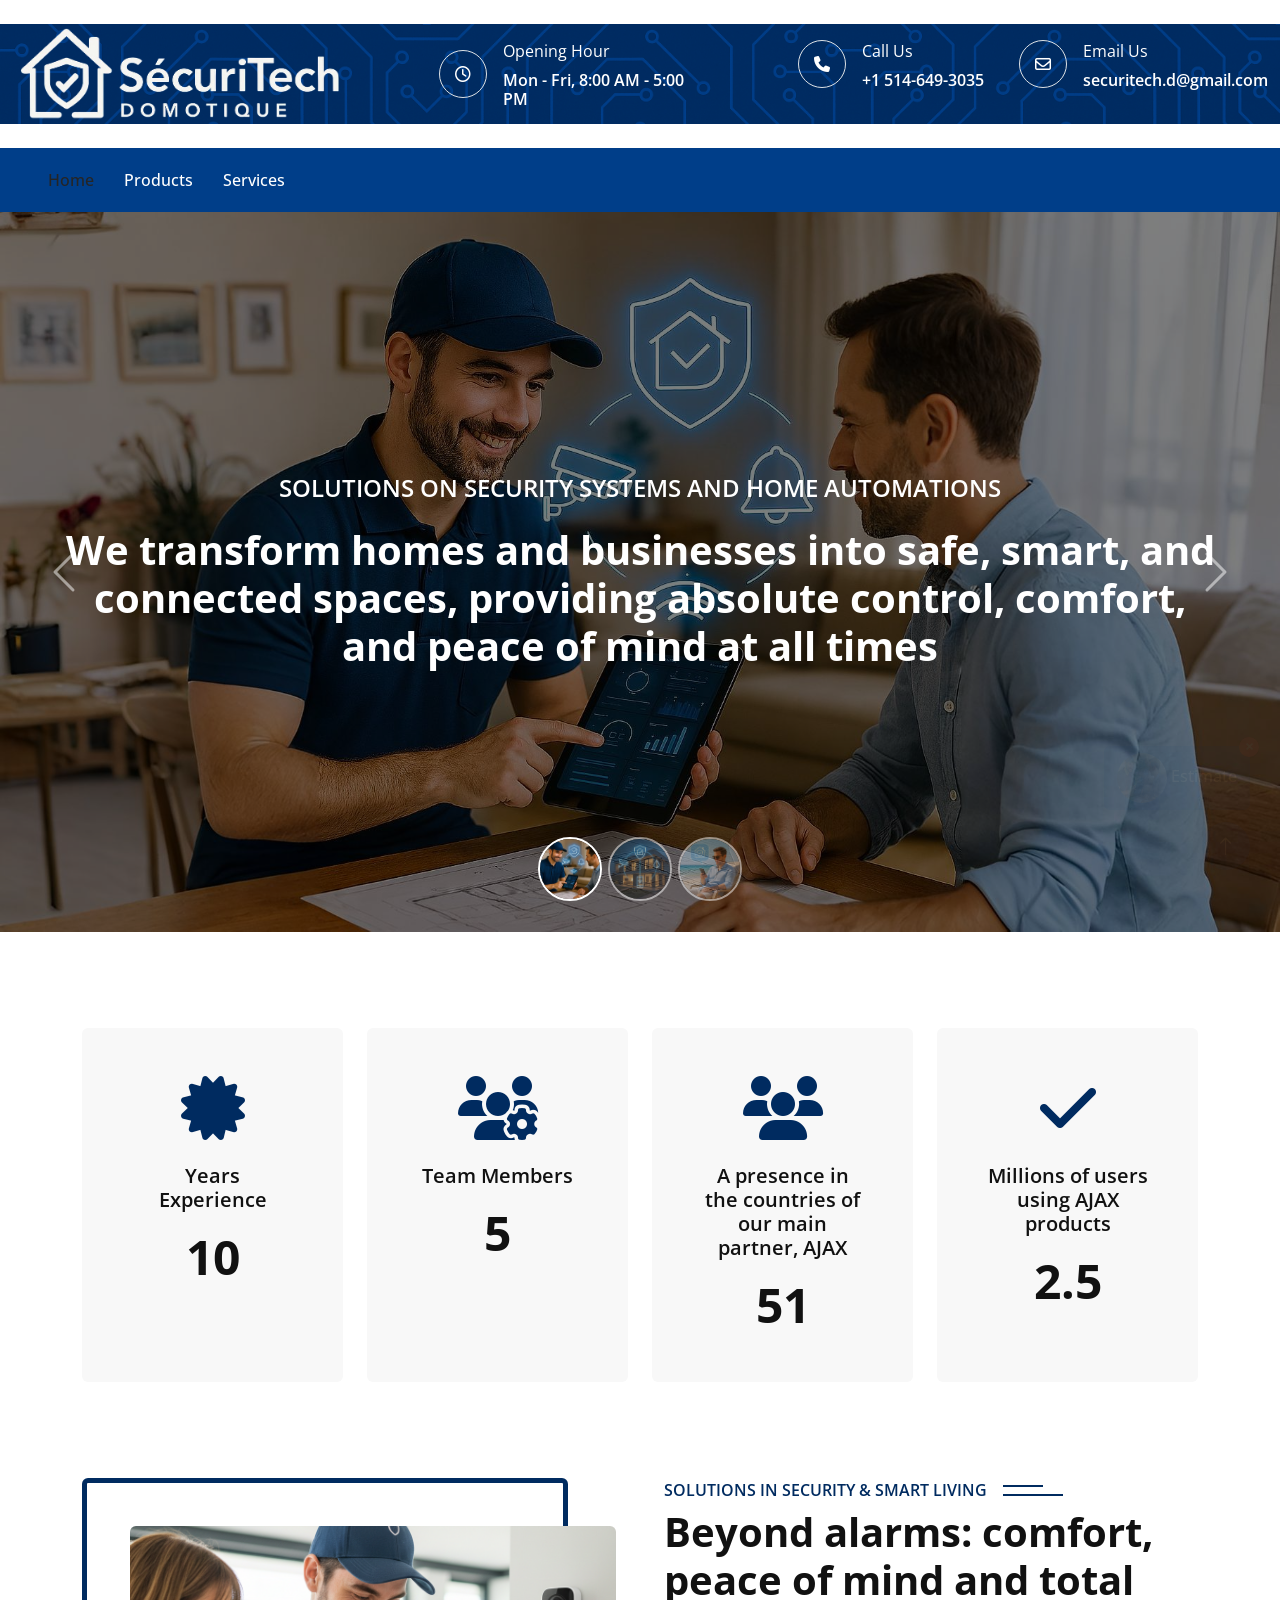
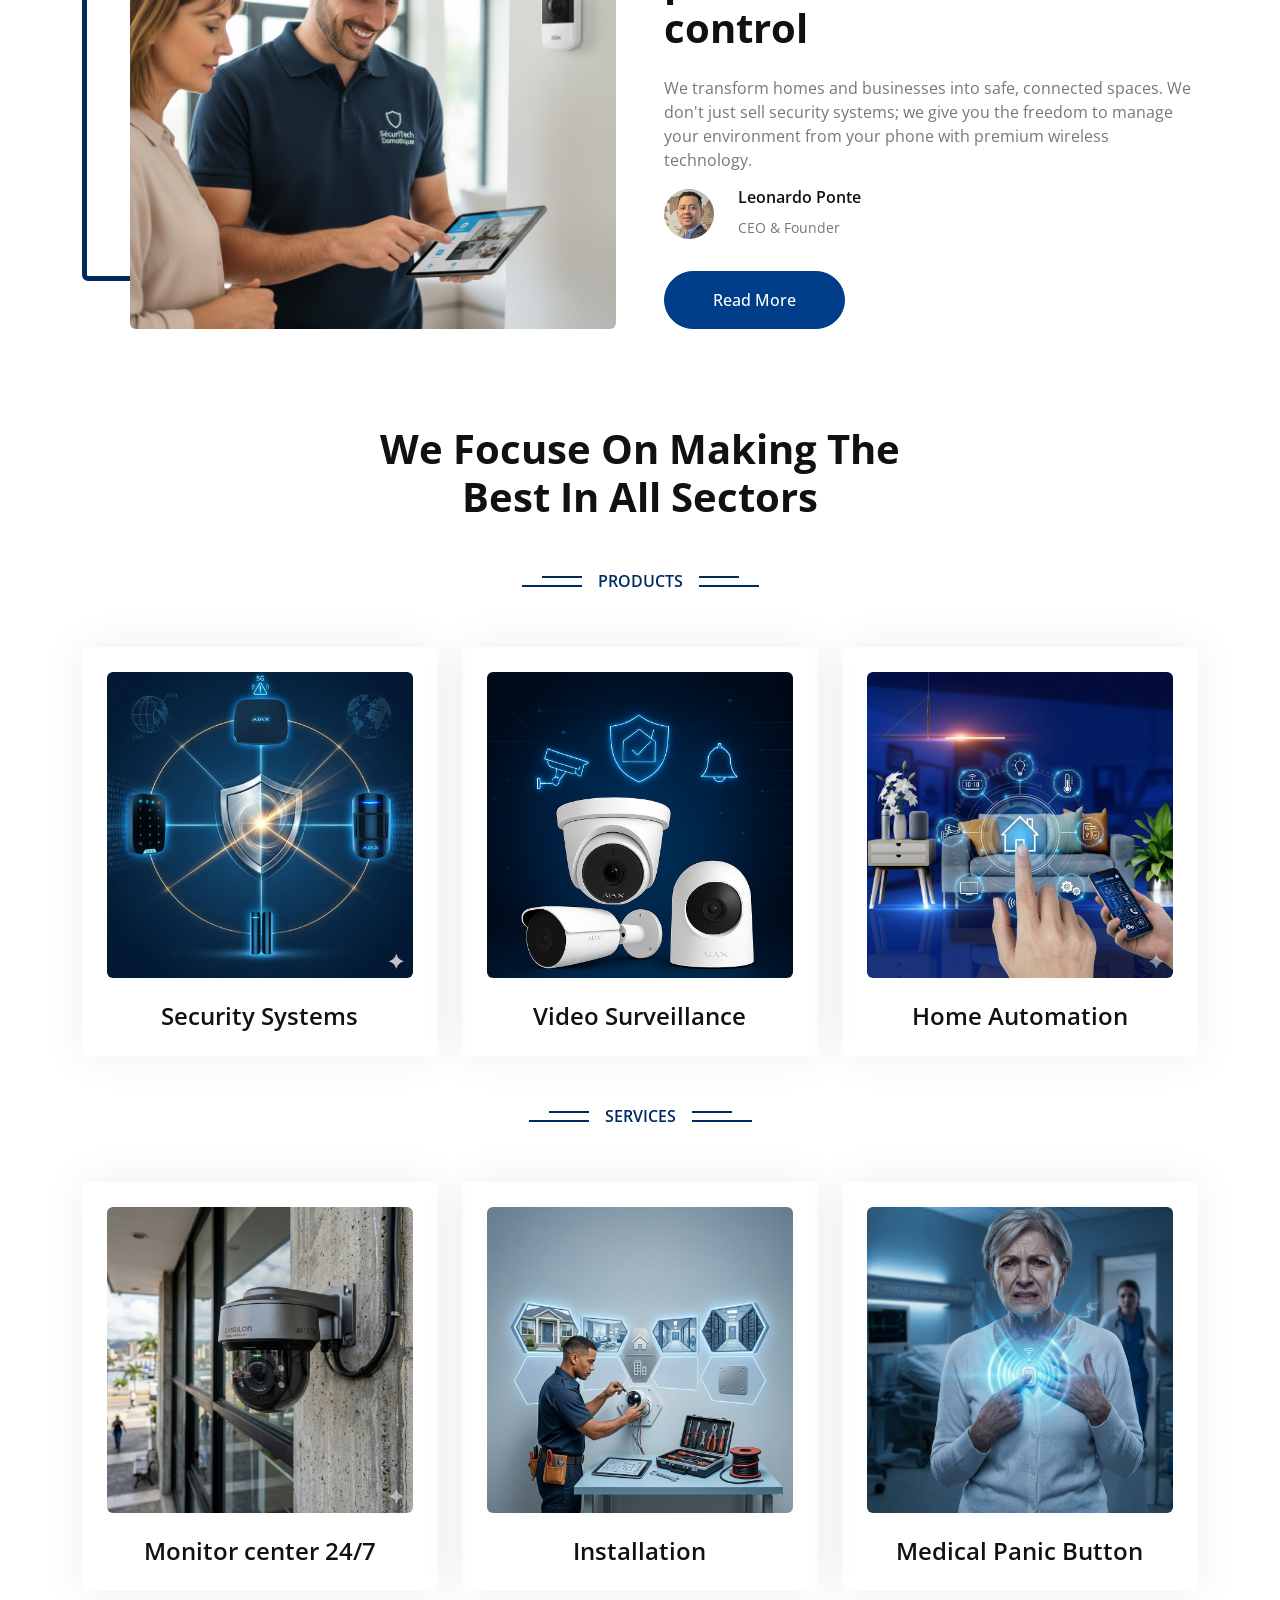
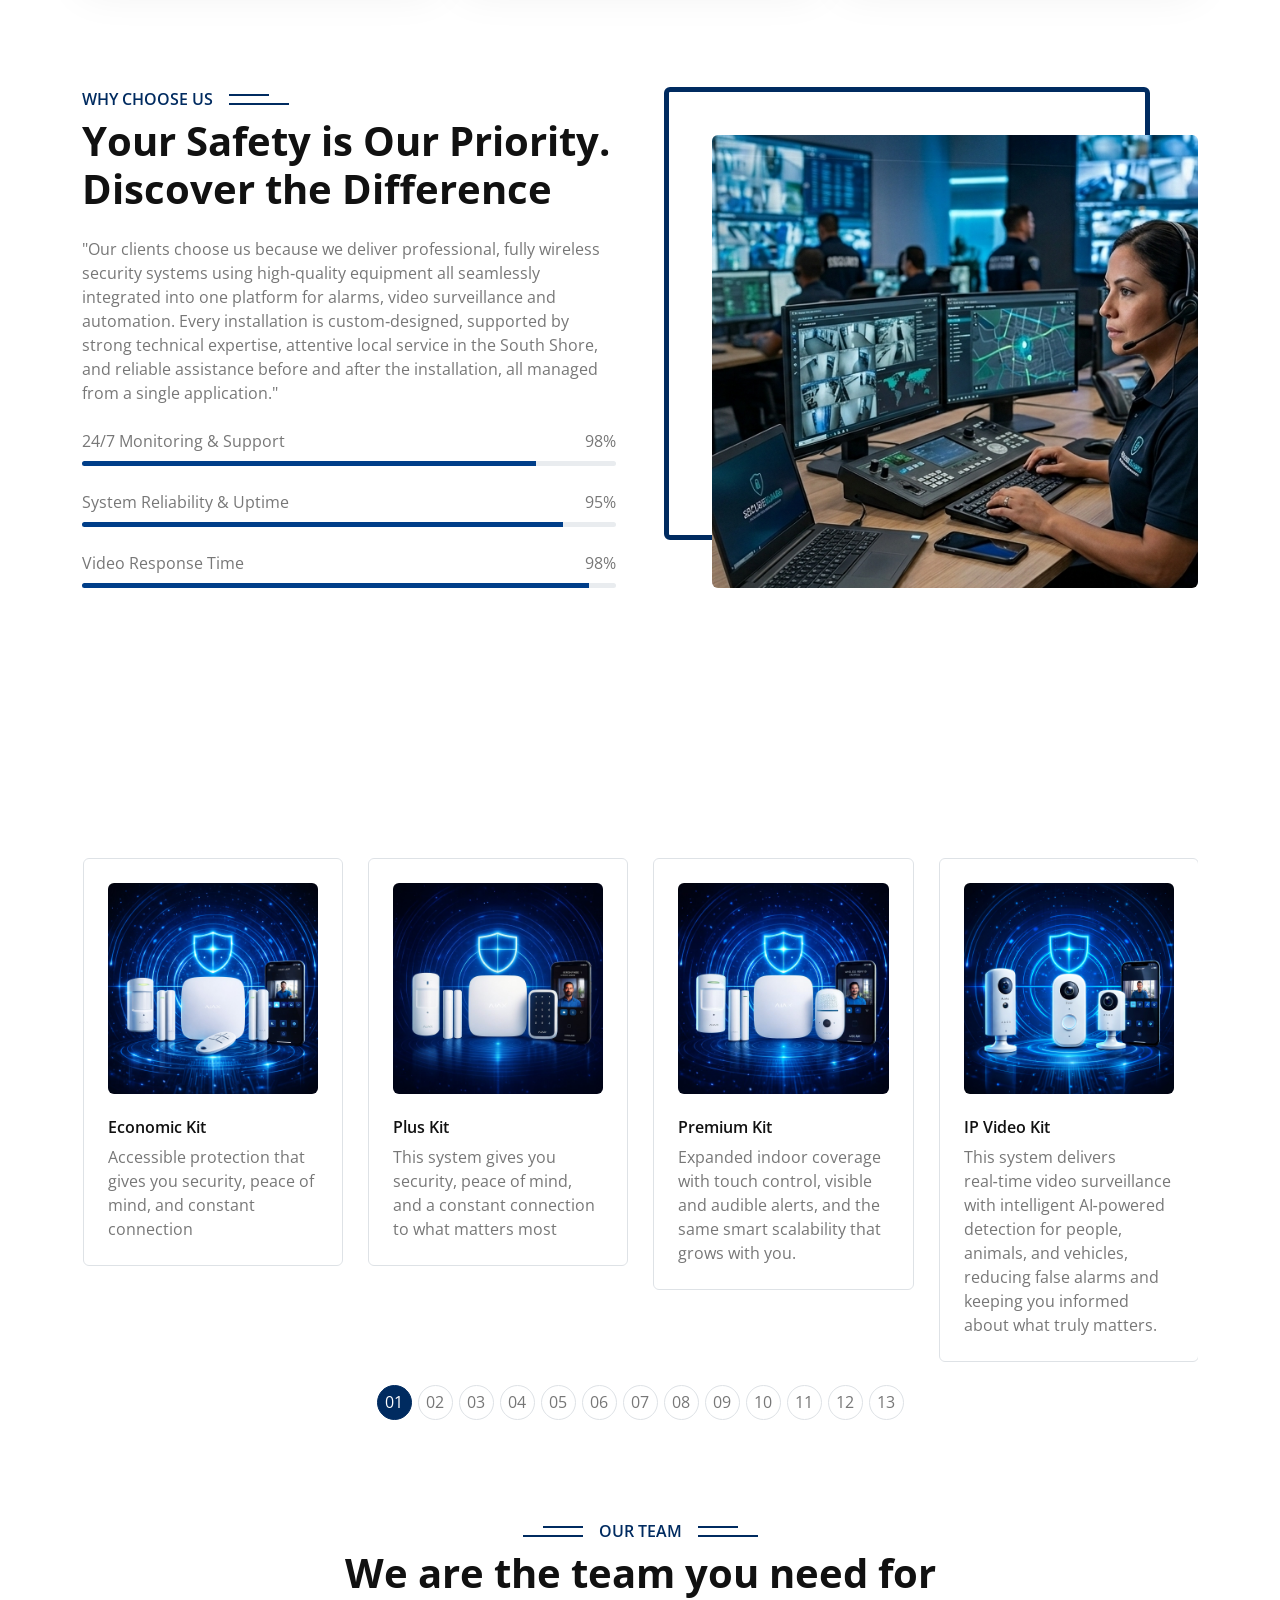
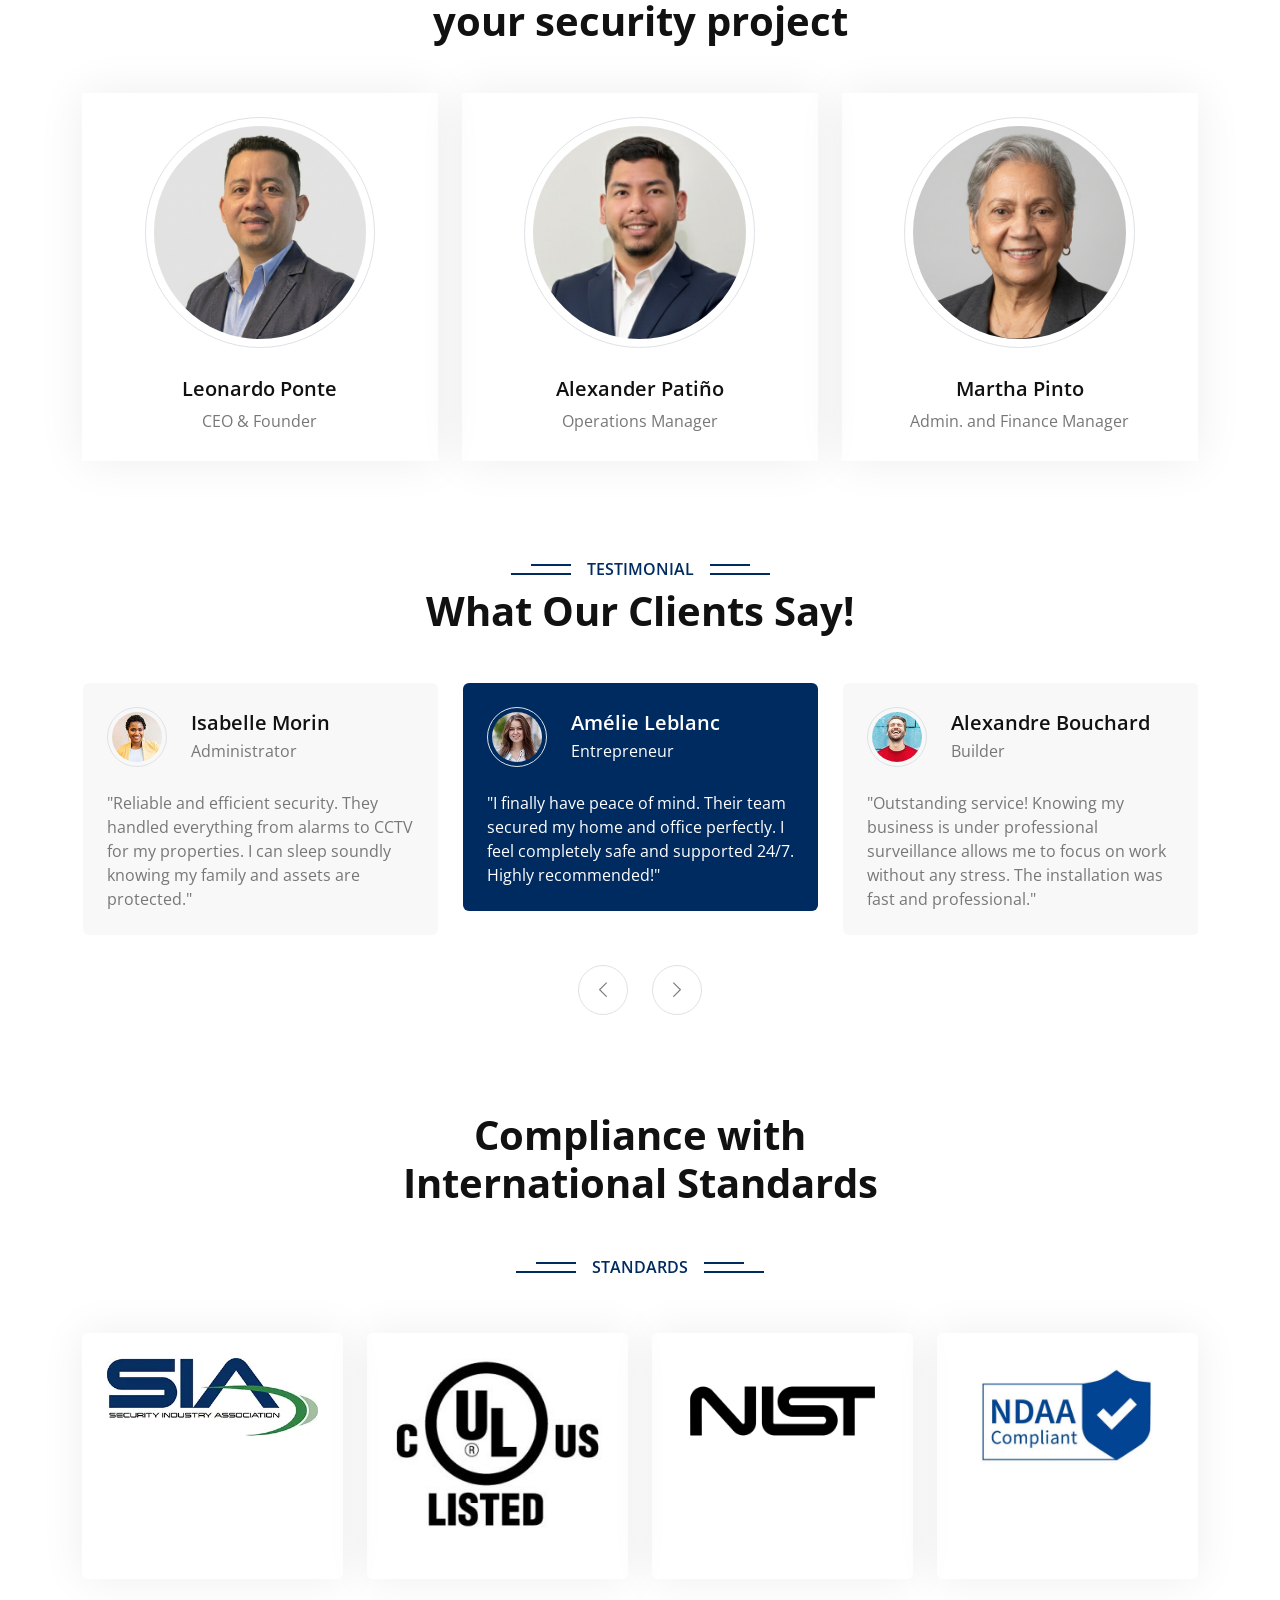
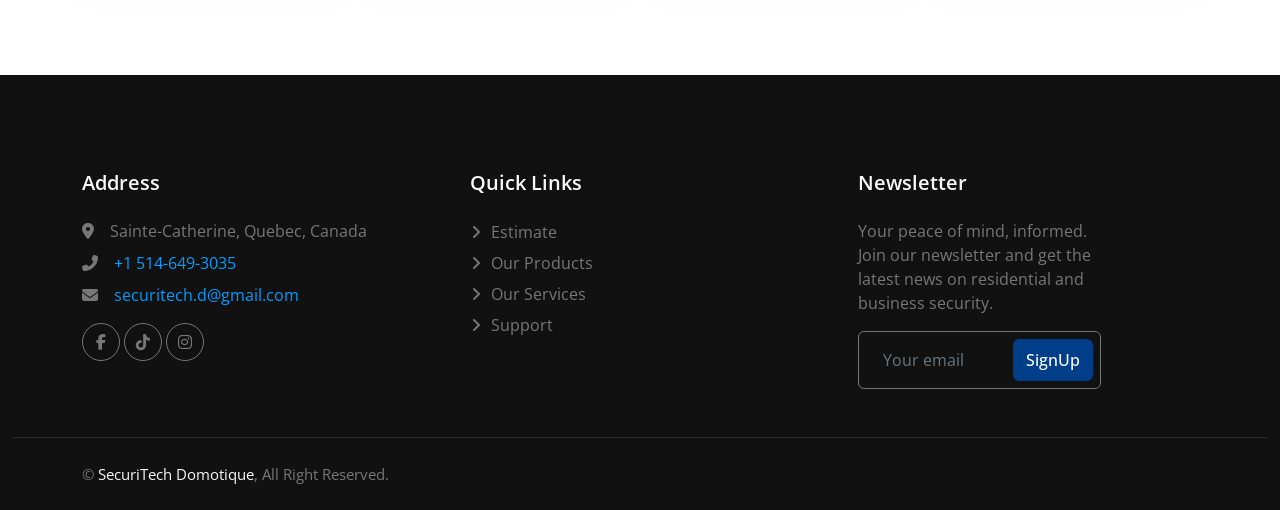
<file: index.html>
<!DOCTYPE html>
<html lang="en">

<head>
    <meta charset="utf-8">
    <title>Securi Tech</title>
    <meta content="width=device-width, initial-scale=1.0" name="viewport">
    <meta content="" name="keywords">
    <meta content="" name="description">

    <!-- Favicon -->
    <link href="img/favicon.ico" rel="icon">

    <!-- Google Web Fonts -->
    <link rel="preconnect" href="https://fonts.googleapis.com">
    <link rel="preconnect" href="https://fonts.gstatic.com" crossorigin>
    <link href="https://fonts.googleapis.com/css2?family=Open+Sans:wght@400;500;600;700&display=swap" rel="stylesheet">

    <!-- Icon Font Stylesheet -->
    <!-- <link href="https://cdnjs.cloudflare.com/ajax/libs/font-awesome/5.10.0/css/all.min.css" rel="stylesheet"> -->
    <link rel="stylesheet" href="https://cdnjs.cloudflare.com/ajax/libs/font-awesome/6.4.0/css/all.min.css">
    <link href="https://cdn.jsdelivr.net/npm/bootstrap-icons@1.4.1/font/bootstrap-icons.css" rel="stylesheet">

    <!-- Libraries Stylesheet -->
    <link href="lib/animate/animate.min.css" rel="stylesheet">
    <link href="lib/owlcarousel/assets/owl.carousel.min.css" rel="stylesheet">
    <link href="lib/lightbox/css/lightbox.min.css" rel="stylesheet">

    <!-- Customized Bootstrap Stylesheet -->
    <link href="css/bootstrap.min.css" rel="stylesheet">

    <!-- Template Stylesheet -->
    <link href="css/style.css" rel="stylesheet">
</head>

<body>
    <!-- Spinner Start -->
    <div id="spinner"
        class="show bg-white position-fixed translate-middle w-100 vh-100 top-50 start-50 d-flex align-items-center justify-content-center">
        <div class="spinner-border position-relative text-primary" style="width: 6rem; height: 6rem;" role="status">
        </div>
        <i class="fa fa-laptop-code fa-2x text-primary position-absolute top-50 start-50 translate-middle"></i>
    </div>
    <!-- Spinner End -->


    <!-- Topbar Start -->
    <!-- <div class="container-fluid bg-light px-0 wow fadeIn" data-wow-delay="0.1s">
        <div class="row gx-0 align-items-center d-none d-lg-flex">
            <div class="col-lg-6 px-5 text-start"> -->
    <!-- <ol class="breadcrumb mb-0">
                    <li class="breadcrumb-item"><a class="small text-secondary" href="#">Home</a></li>
                    <li class="breadcrumb-item"><a class="small text-secondary" href="#">Career</a></li>
                    <li class="breadcrumb-item"><a class="small text-secondary" href="#">Terms</a></li>
                    <li class="breadcrumb-item"><a class="small text-secondary" href="#">Privacy</a></li>
                </ol> -->
    <!-- </div>
            <div class="col-lg-6 px-5 text-end">
                <small>Follow us:</small>
                <div class="h-100 d-inline-flex align-items-center">
                    <a class="btn-square text-primary border-end rounded-0" href="https://www.facebook.com/people/SecuriTech-Domotique/61585365060989/"><i class="fab fa-facebook-f"></i></a>
                    <a class="btn-square text-primary border-end rounded-0" href="https://www.tiktok.com/@securitech.domoti"><i class="fab fa-tiktok"></i></a> -->
    <!-- <a class="btn-square text-primary border-end rounded-0" href=""><i class="fab fa-linkedin-in"></i></a> -->
    <!-- <a class="btn-square text-primary pe-0" href="https://www.instagram.com/securitech.domotique"><i class="fab fa-instagram"></i></a>
                </div>
            </div>
        </div>
    </div> -->
    <!-- Topbar End -->


    <!-- Brand & Contact Start -->
    <div class="container-fluid py-4 px-0 m-0 wow fadeIn" data-wow-delay="0.1s">
        <div class="row align-items-center top-bar fondobarra m-0">
            <div class="col-lg-4 col-md-12 text-center text-lg-start">
                <a href="" class="navbar-brand m-0 p-0">
                    <!-- <h1 class="fw-bold text-primary m-0"><i class="fa fa-laptop-code me-3"></i>DGcom</h1> -->
                    <img src="img/Logo Transparente.png" alt="Logo" height="100">
                </a>
            </div>
            <div class="col-lg-8 col-md-7 d-none d-lg-block">
                <div class="row">
                    <div class="col-4">
                        <div class="d-flex align-items-center justify-content-end">
                            <div class="flex-shrink-0 btn-lg-square border rounded-circle">
                                <i class="far fa-clock text-white"></i>
                            </div>
                            <div class="ps-3">
                                <p class="mb-2 text-white">Opening Hour</p>
                                <h6 class="mb-0 text-white">Mon - Fri, 8:00 AM - 5:00 PM</h6>
                            </div>
                        </div>
                    </div>
                    <div class="col-4">
                        <div class="d-flex align-items-center justify-content-end">
                            <div class="flex-shrink-0 btn-lg-square border rounded-circle">
                                <i class="fa fa-phone text-white"></i>
                            </div>
                            <div class="ps-3">
                                <p class="mb-2 text-white">Call Us</p>
                                <h6 class="mb-0 text-white"><a href="https://wa.me/15146493035" class="text-white">+1
                                        514-649-3035</a></h6>
                            </div>
                        </div>
                    </div>
                    <div class="col-4">
                        <div class="d-flex align-items-center justify-content-end">
                            <div class="flex-shrink-0 btn-lg-square border rounded-circle">
                                <i class="far fa-envelope text-white"></i>
                            </div>
                            <div class="ps-3">
                                <p class="mb-2 text-white">Email Us</p>
                                <h6 class="mb-0 text-white"><a href="mailto:securitech.d@gmail.com"
                                        class="text-white">securitech.d@gmail.com</a></h6>
                            </div>
                        </div>
                    </div>
                </div>
            </div>
        </div>
    </div>
    <!-- Brand & Contact End -->


    <!-- Navbar Start -->
    <nav class="navbar navbar-expand-lg bg-primary navbar-dark sticky-top py-lg-0 px-lg-5 wow fadeIn"
        data-wow-delay="0.1s">
        <a href="#" class="navbar-brand ms-3 d-lg-none">MENU</a>
        <button type="button" class="navbar-toggler me-3" data-bs-toggle="collapse" data-bs-target="#navbarCollapse">
            <span class="navbar-toggler-icon"></span>
        </button>
        <div class="collapse navbar-collapse" id="navbarCollapse">
            <div class="navbar-nav me-auto p-3 p-lg-0">
                <a href="index.html" class="nav-item nav-link active">Home</a>
                <a href="products.html" class="nav-item nav-link">Products</a>
                <a href="services.html" class="nav-item nav-link">Services</a>
                <!-- <a href="project.html" class="nav-item nav-link">Projects</a> -->
                <!-- <div class="nav-item dropdown">
                    <a href="#" class="nav-link dropdown-toggle" data-bs-toggle="dropdown">Pages</a>
                    <div class="dropdown-menu border-0 rounded-0 rounded-bottom m-0">
                        <a href="feature.html" class="dropdown-item">Features</a>
                        <a href="team.html" class="dropdown-item">Our Team</a>
                        <a href="testimonial.html" class="dropdown-item">Testimonial</a>
                        <a href="404.html" class="dropdown-item">404 Page</a>
                    </div>
                </div> -->
                <!-- <a href="contact.html" class="nav-item nav-link">Contact Us</a> -->
            </div>
        </div>
    </nav>
    <!-- Navbar End -->


    <!-- Carousel Start -->
    <div class="container-fluid p-0 mb-5 wow fadeIn" data-wow-delay="0.1s">
        <div id="header-carousel" class="carousel slide" data-bs-ride="carousel">
            <div class="carousel-indicators">
                <button type="button" data-bs-target="#header-carousel" data-bs-slide-to="0" class="active"
                    aria-current="true" aria-label="Slide 1">
                    <img class="img-fluid" src="img/Img01.jpg" alt="Image">
                </button>
                <button type="button" data-bs-target="#header-carousel" data-bs-slide-to="1" aria-label="Slide 2">
                    <img class="img-fluid" src="img/Img02.jpg" alt="Image">
                </button>
                <button type="button" data-bs-target="#header-carousel" data-bs-slide-to="2" aria-label="Slide 3">
                    <img class="img-fluid" src="img/Img03.jpg" alt="Image">
                </button>
            </div>
            <div class="carousel-inner">
                <div class="carousel-item active">
                    <img class="w-100" src="img/Img01.jpg" alt="Image">
                    <div class="carousel-caption">
                        <div class="p-3" style="max-width: 1200px;">
                            <h4 class="text-white text-uppercase mb-4 animated zoomIn">Solutions on Security Systems and
                                Home Automations</h4>
                            <h1 class="display-6 text-white mb-0 animated zoomIn text-center">We transform homes and
                                businesses into safe, smart, and connected spaces, providing absolute control, comfort,
                                and peace of mind at all times</h1>
                        </div>

                    </div>
                </div>
                <div class="carousel-item">
                    <img class="w-100" src="img/Img02.jpg" alt="Image">
                    <div class="carousel-caption">
                        <div class="p-3" style="max-width: 1200px;">
                            <h4 class="text-white text-uppercase mb-4 animated zoomIn">Smart Spaces: Total Control in
                                Home and Office</h4>
                            <h1 class="display-6 text-white mb-0 animated zoomIn">Smart and safe spaces designed for
                                your peace of mind</h1>
                        </div>
                    </div>
                </div>
                <div class="carousel-item">
                    <img class="w-100" src="img/Img03.jpg" alt="Image">
                    <div class="carousel-caption">
                        <div class="p-3" style="max-width: 1200px;">
                            <h4 class="text-white text-uppercase mb-4 animated zoomIn">Security is Freedom</h4>
                            <h1 class="display-6 text-white mb-0 animated zoomIn">The power to manage your environment
                                with a single touch, anywhere you are</h1>
                        </div>
                    </div>
                </div>
            </div>
            <button class="carousel-control-prev" type="button" data-bs-target="#header-carousel" data-bs-slide="prev">
                <span class="carousel-control-prev-icon" aria-hidden="true"></span>
                <span class="visually-hidden">Previous</span>
            </button>
            <button class="carousel-control-next" type="button" data-bs-target="#header-carousel" data-bs-slide="next">
                <span class="carousel-control-next-icon" aria-hidden="true"></span>
                <span class="visually-hidden">Next</span>
            </button>
        </div>
    </div>
    <!-- Carousel End -->


    <!-- Facts Start -->
    <div class="container-xxl py-5">
        <div class="container">
            <div class="row g-4">
                <div class="col-lg-3 col-md-6 wow fadeInUp" data-wow-delay="0.1s">
                    <div class="fact-item bg-light rounded text-center h-100 p-5">
                        <i class="fa fa-certificate fa-4x text-primary mb-4"></i>
                        <h5 class="mb-3">Years Experience</h5>
                        <h1 class="display-5 mb-0" data-toggle="counter-up">18</h1>
                    </div>
                </div>
                <div class="col-lg-3 col-md-6 wow fadeInUp" data-wow-delay="0.3s">
                    <div class="fact-item bg-light rounded text-center h-100 p-5">
                        <i class="fa fa-users-cog fa-4x text-primary mb-4"></i>
                        <h5 class="mb-3">Team Members</h5>
                        <h1 class="display-5 mb-0" data-toggle="counter-up">9</h1>
                    </div>
                </div>
                <div class="col-lg-3 col-md-6 wow fadeInUp" data-wow-delay="0.5s">
                    <div class="fact-item bg-light rounded text-center h-100 p-5">
                        <i class="fa fa-users fa-4x text-primary mb-4"></i>
                        <h5 class="mb-3">A presence in the countries of our main partner, AJAX</h5>
                        <h1 class="display-5 mb-0" data-toggle="counter-up">90</h1>
                    </div>
                </div>
                <div class="col-lg-3 col-md-6 wow fadeInUp" data-wow-delay="0.7s">
                    <div class="fact-item bg-light rounded text-center h-100 p-5">
                        <i class="fa fa-check fa-4x text-primary mb-4"></i>
                        <h5 class="mb-3">Millions of users using AJAX products</h5>
                        <h1 class="display-5 mb-0" data-toggle="counter-up">4.5</h1>
                    </div>
                </div>
            </div>
        </div>
    </div>
    <!-- Facts End -->


    <!-- About Start -->
    <div class="container-xxl py-5">
        <div class="container">
            <div class="row g-5">
                <div class="col-lg-6 wow fadeInUp" data-wow-delay="0.1s">
                    <div class="img-border">
                        <img class="img-fluid" src="img/About.png" alt="">
                    </div>
                </div>
                <div class="col-lg-6 wow fadeInUp" data-wow-delay="0.5s">
                    <div class="h-100">
                        <h6 class="section-title bg-white text-start text-primary pe-3">Solutions in security & smart
                            living</h6>
                        <h1 class="display-6 mb-4">Beyond alarms: comfort, peace of mind and total control</h1>
                        <p>We transform homes and businesses into safe, connected spaces. We don't just sell security
                            systems; we give you the freedom to manage your environment from your phone with premium
                            wireless technology.</p>
                        <div class="d-flex align-items-center mb-4 pb-2">
                            <img class="flex-shrink-0 rounded-circle" src="img/CEO.png" alt=""
                                style="width: 50px; height: 50px;">
                            <div class="ps-4">
                                <h6>Leonardo Ponte</h6>
                                <small>CEO & Founder</small>
                            </div>
                        </div>
                        <a class="btn btn-primary rounded-pill py-3 px-5" href="">Read More</a>
                    </div>
                </div>
            </div>
        </div>
    </div>
    <!-- About End -->


    <!-- Features Start -->
    <div class="container-xxl py-5">
        <div class="container">
            <div class="text-center mx-auto mb-5 wow fadeInUp" data-wow-delay="0.1s" style="max-width: 600px;">
                <h1 class="display-6 mb-4">We Focuse On Making The Best In All Sectors</h1>
            </div>
            <!-- Product Start -->
            <div class="text-center mx-auto mb-5 wow fadeInUp" data-wow-delay="0.1s" style="max-width: 600px;">
                <h6 class="section-title bg-white text-center text-primary px-3">Products</h6>
            </div>
            <div class="row g-4">
                <div class="col-lg-4 col-md-6 wow fadeInUp" data-wow-delay="0.1s">
                    <a class="service-item d-block rounded text-center h-100 p-4" href="">
                        <img class="img-fluid rounded mb-4" src="img/SecuritySystems.png" alt="">
                        <h4 class="mb-0">Security Systems</h4>
                    </a>
                </div>
                <div class="col-lg-4 col-md-6 wow fadeInUp" data-wow-delay="0.3s">
                    <a class="service-item d-block rounded text-center h-100 p-4" href="">
                        <img class="img-fluid rounded mb-4" src="img/VideoSurveillance.jpeg" alt="">
                        <h4 class="mb-0">Video Surveillance</h4>
                    </a>
                </div>
                <div class="col-lg-4 col-md-6 wow fadeInUp" data-wow-delay="0.5s">
                    <a class="service-item d-block rounded text-center h-100 p-4" href="">
                        <img class="img-fluid rounded mb-4" src="img/HomeAutomation.png" alt="">
                        <h4 class="mb-0">Home Automation</h4>
                    </a>
                </div>
            </div>
            <!-- Product End -->
            <!-- Services Start -->
            <div class="text-center mx-auto mb-5 wow fadeInUp mt-5" data-wow-delay="0.1s" style="max-width: 600px;">
                <h6 class="section-title bg-white text-center text-primary px-3">Services</h6>
            </div>
            <div class="row g-4">
                <div class="col-lg-4 col-md-6 wow fadeInUp" data-wow-delay="0.1s">
                    <a class="service-item d-block rounded text-center h-100 p-4" href="">
                        <img class="img-fluid rounded mb-4" src="img/VideoSurveillance.png" alt="">
                        <h4 class="mb-0">Monitor center 24/7</h4>
                    </a>
                </div>
                <div class="col-lg-4 col-md-6 wow fadeInUp" data-wow-delay="0.3s">
                    <a class="service-item d-block rounded text-center h-100 p-4" href="">
                        <img class="img-fluid rounded mb-4" src="img/Installation.png" alt="">
                        <h4 class="mb-0">Installation</h4>
                    </a>
                </div>
                <div class="col-lg-4 col-md-6 wow fadeInUp" data-wow-delay="0.5s">
                    <a class="service-item d-block rounded text-center h-100 p-4" href="">
                        <img class="img-fluid rounded mb-4" src="img/PanicButton.png" alt="">
                        <h4 class="mb-0">Medical Panic Button</h4>
                    </a>
                </div>
            </div>
            <!-- Services End -->
        </div>
    </div>
    <!-- Features End -->


    <!-- Feature Start -->
    <div class="container-xxl py-5">
        <div class="container">
            <div class="row g-5">
                <div class="col-lg-6 wow fadeInUp" data-wow-delay="0.1s">
                    <div class="h-100">
                        <h6 class="section-title bg-white text-start text-primary pe-3">Why Choose Us</h6>
                        <h1 class="display-6 mb-4">Your Safety is Our Priority. Discover the Difference</h1>
                        <p class="mb-4">"Our clients choose us because we deliver professional, fully wireless security
                            systems using high‑quality equipment all seamlessly integrated into one platform for alarms,
                            video surveillance and automation. Every installation is custom‑designed, supported by
                            strong technical expertise, attentive local service in the South Shore, and reliable
                            assistance before and after the installation, all managed from a single application."</p>
                        <div class="row g-4">
                            <div class="col-12">
                                <div class="skill">
                                    <div class="d-flex justify-content-between">
                                        <p class="mb-2">24/7 Monitoring & Support</p>
                                        <p class="mb-2">98%</p>
                                    </div>
                                    <div class="progress">
                                        <div class="progress-bar bg-primary" role="progressbar" aria-valuenow="85"
                                            aria-valuemin="0" aria-valuemax="100"></div>
                                    </div>
                                </div>
                            </div>
                            <div class="col-12">
                                <div class="skill">
                                    <div class="d-flex justify-content-between">
                                        <p class="mb-2">System Reliability & Uptime</p>
                                        <p class="mb-2">95%</p>
                                    </div>
                                    <div class="progress">
                                        <div class="progress-bar bg-primary" role="progressbar" aria-valuenow="90"
                                            aria-valuemin="0" aria-valuemax="100"></div>
                                    </div>
                                </div>
                            </div>
                            <div class="col-12">
                                <div class="skill">
                                    <div class="d-flex justify-content-between">
                                        <p class="mb-2">Video Response Time</p>
                                        <p class="mb-2">98%</p>
                                    </div>
                                    <div class="progress">
                                        <div class="progress-bar bg-primary" role="progressbar" aria-valuenow="95"
                                            aria-valuemin="0" aria-valuemax="100"></div>
                                    </div>
                                </div>
                            </div>
                        </div>
                    </div>
                </div>
                <div class="col-lg-6 wow fadeInUp" data-wow-delay="0.5s">
                    <div class="img-border">
                        <img class="img-fluid" src="img/Monitor.png" alt="">
                    </div>
                </div>
            </div>
        </div>
    </div>
    <!-- Feature End -->


    <!-- Products Start -->
    <div class="container-xxl py-5">
        <div class="container">
            <div class="text-center mx-auto mb-5 wow fadeInUp" data-wow-delay="0.1s" style="max-width: 600px;">
                <h6 class="section-title bg-white text-center text-primary px-3">Our Products</h6>
                <h1 class="display-6 mb-4">Learn More About Our Products</h1>
            </div>
            <div class="owl-carousel project-carousel wow fadeInUp" data-wow-delay="0.1s">

                <div class="project-item border rounded h-100 p-4" data-dot="01">
                    <div class="position-relative mb-4">
                        <img class="img-fluid rounded" src="img/equipos/EconomicKit.jpeg" alt="">
                        <a href="img/equipos/EconomicKit.jpeg" data-lightbox="equipment"><i
                                class="fa fa-eye fa-2x"></i></a>
                    </div>
                    <h6>Economic Kit</h6>
                    <span> Accessible protection that gives you security, peace of mind, and constant connection</span>
                </div>

                <div class="project-item border rounded h-100 p-4" data-dot="02">
                    <div class="position-relative mb-4">
                        <img class="img-fluid rounded" src="img/equipos/PlusKit.jpeg" alt="">
                        <a href="img/equipos/PlusKit.jpeg" data-lightbox="equipment"><i class="fa fa-eye fa-2x"></i></a>
                    </div>
                    <h6>Plus Kit</h6>
                    <span> This system gives you security, peace of mind, and a constant connection to what matters
                        most</span>
                </div>

                <div class="project-item border rounded h-100 p-4" data-dot="03">
                    <div class="position-relative mb-4">
                        <img class="img-fluid rounded" src="img/equipos/PremiumKit.jpeg" alt="">
                        <a href="img/equipos/PremiumKit.jpeg" data-lightbox="equipment"><i
                                class="fa fa-eye fa-2x"></i></a>
                    </div>
                    <h6>Premium Kit</h6>
                    <span>Expanded indoor coverage with touch control, visible and audible alerts, and the same smart
                        scalability that grows with you.</span>
                </div>

                <div class="project-item border rounded h-100 p-4" data-dot="04">
                    <div class="position-relative mb-4">
                        <img class="img-fluid rounded" src="img/equipos/IPVideoKit.jpeg" alt="">
                        <a href="img/equipos/IPVideoKit.jpeg" data-lightbox="equipment"><i
                                class="fa fa-eye fa-2x"></i></a>
                    </div>
                    <h6>IP Video Kit</h6>
                    <span>This system delivers real‑time video surveillance with intelligent AI‑powered detection for
                        people, animals, and vehicles, reducing false alarms and keeping you informed about what truly
                        matters.</span>
                </div>

                <div class="project-item border rounded h-100 p-4" data-dot="05">
                    <div class="position-relative mb-4">
                        <img class="img-fluid rounded" src="img/equipos/LeakDetectorKit.jpeg" alt="">
                        <a href="img/equipos/LeakDetectorKit.jpeg" data-lightbox="equipment"><i
                                class="fa fa-eye fa-2x"></i></a>
                    </div>
                    <h6>Water Leak Detector Kit</h6>
                    <span>Enjoy the peace of mind that a simple leak won’t drain your finances. The system detects water
                        instantly and automatically shuts the valve, preventing costly damage before it begins.</span>
                </div>

                <div class="project-item border rounded h-100 p-4" data-dot="06">
                    <div class="position-relative mb-4">
                        <img class="img-fluid rounded" src="img/equipos/AJAXHub2.png" alt="">
                        <a href="img/equipos/AJAXHub2.png" data-lightbox="equipment"><i class="fa fa-eye fa-2x"></i></a>
                    </div>
                    <h6>Ajax Hub 2 Plus (9NA/AFA) with SIM white</h6>
                    <span>advanced security control panel designed to effectively protect homes and business
                        premises</span>
                </div>

                <div class="project-item border rounded h-100 p-4" data-dot="07">
                    <div class="position-relative mb-4">
                        <img class="img-fluid rounded" src="img/equipos/WirelessIRmotionDetector.png" alt="">
                        <a href="img/equipos/WirelessIRmotionDetector.png" data-lightbox="equipment"><i
                                class="fa fa-eye fa-2x"></i></a>
                    </div>
                    <h6>Wireless IR motion detector</h6>
                    <span>Crucial component in safeguarding your home or place of business from potential
                        intrusions</span>
                </div>

                <div class="project-item border rounded h-100 p-4" data-dot="08">
                    <div class="position-relative mb-4">
                        <img class="img-fluid rounded" src="img/equipos/WirelessOpeningDetector.png" alt="">
                        <a href="img/equipos/WirelessOpeningDetector.png" data-lightbox="equipment"><i
                                class="fa fa-eye fa-2x"></i></a>
                    </div>
                    <h6>Wireless opening detector</h6>
                    <span>Provides early alerts for potential intrusions through doors or windows</span>
                </div>

                <!-- <div class="project-item border rounded h-100 p-4" data-dot="09">
                    <div class="position-relative mb-4">
                        <img class="img-fluid rounded" src="img/equipos/YaleAssureLock2.jpg" alt="">
                        <a href="img/equipos/YaleAssureLock2.jpg" data-lightbox="equipment"><i class="fa fa-eye fa-2x"></i></a>
                    </div>
                    <h6>Yale Assure Lock 2 Deadbolt</h6>
                    <span>Our first ever smart lock with Apple Home Key built-in — meet the Yale Assure Lock 2
                        Plus</span>
                </div> -->

                <div class="project-item border rounded h-100 p-4" data-dot="09">
                    <div class="position-relative mb-4">
                        <img class="img-fluid rounded" src="img/equipos/SatinNickelSmart.jpg" alt="">
                        <a href="img/equipos/SatinNickelSmart.jpg" data-lightbox="equipment"><i
                                class="fa fa-eye fa-2x"></i></a>
                    </div>
                    <h6>Satin Nickel Smart Keyless Entry Door Lock with Wi-Fi Connected Keypad</h6>
                    <span>A smart lock system that seamlessly integrates with your security setup, enhancing comfort and
                        automating your home with effortless, touch‑enabled control.</span>
                </div>

                <div class="project-item border rounded h-100 p-4" data-dot="10">
                    <div class="position-relative mb-4">
                        <img class="img-fluid rounded" src="img/equipos/WirelessSmartAlarm.png" alt="">
                        <a href="img/equipos/WirelessSmartAlarm.png" data-lightbox="equipment"><i
                                class="fa fa-eye fa-2x"></i></a>
                    </div>
                    <h6>Wireless smart/alarm button (white)</h6>
                    <span>Versatile wireless alarm button/smart button offering panic and control modes</span>
                </div>

                <div class="project-item border rounded h-100 p-4" data-dot="11">
                    <div class="position-relative mb-4">
                        <img class="img-fluid rounded" src="img/equipos/AjaxDoorBell.avif" alt="">
                        <a href="img/equipos/AjaxDoorBell.avif" data-lightbox="equipment"><i
                                class="fa fa-eye fa-2x"></i></a>
                    </div>
                    <h6>Ajax Doorbell</h6>
                    <span>Video doorbell with built-in AI, PIR sensor, and control via apps</span>
                </div>

                <div class="project-item border rounded h-100 p-4" data-dot="12">
                    <div class="position-relative mb-4">
                        <img class="img-fluid rounded" src="img/equipos/AjaxBulletCamWhite.jpg" alt="">
                        <a href="img/equipos/AjaxBulletCamWhite.jpg" data-lightbox="equipment"><i
                                class="fa fa-eye fa-2x"></i></a>
                    </div>
                    <h6>Wired AI-powered security IP BulletCam</h6>
                    <span>High‑end bullet camera with integrated AI, offering exceptional versatility and rugged outdoor
                        durability for reliable, intelligent surveillance in any environment.</span>
                </div>

                <div class="project-item border rounded h-100 p-4" data-dot="13">
                    <div class="position-relative mb-4">
                        <img class="img-fluid rounded" src="img/equipos/WiredAI_ IP DomeCam Mini.png" alt="">
                        <a href="img/equipos/WiredAI_ IP DomeCam Mini.png" data-lightbox="equipment"><i
                                class="fa fa-eye fa-2x"></i></a>
                    </div>
                    <h6>Wired AI-powered security IP DomeCam Mini</h6>
                    <span>High‑end, ultra‑discreet dome camera with integrated AI, offering exceptional versatility and
                        robust durability for both indoor and outdoor environments.</span>
                </div>

            </div>
        </div>
    </div>
    <!-- Products End -->


    <!-- Team Start -->
    <div class="container-xxl py-5">
        <div class="container">
            <div class="text-center mx-auto mb-5 wow fadeInUp" data-wow-delay="0.1s" style="max-width: 600px;">
                <h6 class="section-title bg-white text-center text-primary px-3">Our Team</h6>
                <h1 class="display-6 mb-4">We are the team you need for your security project</h1>
            </div>
            <div class="row g-4">
                <div class="col-lg-4 col-md-6 wow fadeInUp" data-wow-delay="0.1s">
                    <div class="team-item text-center p-4">
                        <img class="img-fluid border rounded-circle w-75 p-2 mb-4" src="img/Team01.png" alt="">
                        <div class="team-text">
                            <div class="team-title">
                                <h5>Leonardo Ponte</h5>
                                <span>CEO & Founder</span>
                            </div>
                            <div class="team-social">
                                <h5>Leonardo Ponte</h5>
                                <!-- <a class="btn btn-square btn-primary rounded-circle" href=""><i
                                        class="fab fa-facebook-f"></i></a>
                                <a class="btn btn-square btn-primary rounded-circle" href=""><i
                                        class="fab fa-twitter"></i></a>
                                <a class="btn btn-square btn-primary rounded-circle" href=""><i
                                        class="fab fa-instagram"></i></a> -->
                            </div>
                        </div>
                    </div>
                </div>
                <div class="col-lg-4 col-md-6 wow fadeInUp" data-wow-delay="0.3s">
                    <div class="team-item text-center p-4">
                        <img class="img-fluid border rounded-circle w-75 p-2 mb-4" src="img/Team02.png" alt="">
                        <div class="team-text">
                            <div class="team-title">
                                <h5>Alexander Pati&ntilde;o</h5>
                                <span>Operations Manager</span>
                            </div>
                            <div class="team-social">
                                <h5>Alexander Pati&ntilde;o</h5>
                                <!-- <a class="btn btn-square btn-primary rounded-circle" href=""><i
                                        class="fab fa-facebook-f"></i></a>
                                <a class="btn btn-square btn-primary rounded-circle" href=""><i
                                        class="fab fa-twitter"></i></a>
                                <a class="btn btn-square btn-primary rounded-circle" href=""><i
                                        class="fab fa-instagram"></i></a> -->
                            </div>
                        </div>
                    </div>
                </div>
                <div class="col-lg-4 col-md-6 wow fadeInUp" data-wow-delay="0.5s">
                    <div class="team-item text-center p-4">
                        <img class="img-fluid border rounded-circle w-75 p-2 mb-4" src="img/Team03.png" alt="">
                        <div class="team-text">
                            <div class="team-title">
                                <h5>Martha Pinto</h5>
                                <span>Admin. and Finance Manager</span>
                            </div>
                            <div class="team-social">
                                <h5>Martha Pinto</h5>
                                <!-- <a class="btn btn-square btn-primary rounded-circle" href=""><i
                                        class="fab fa-facebook-f"></i></a>
                                <a class="btn btn-square btn-primary rounded-circle" href=""><i
                                        class="fab fa-twitter"></i></a>
                                <a class="btn btn-square btn-primary rounded-circle" href=""><i
                                        class="fab fa-instagram"></i></a> -->
                            </div>
                        </div>
                    </div>
                </div>
            </div>
        </div>
    </div>
    <!-- Team End -->


    <!-- Testimonial Start -->
    <div class="container-xxl py-5">
        <div class="container">
            <div class="text-center mx-auto mb-5 wow fadeInUp" data-wow-delay="0.1s" style="max-width: 600px;">
                <h6 class="section-title bg-white text-center text-primary px-3">Testimonial</h6>
                <h1 class="display-6 mb-4">What Our Clients Say!</h1>
            </div>
            <div class="owl-carousel testimonial-carousel wow fadeInUp" data-wow-delay="0.1s">

                <div class="testimonial-item bg-light rounded p-4">
                    <div class="d-flex align-items-center mb-4">
                        <img class="flex-shrink-0 rounded-circle border p-1" src="img/testimonial-1.jpg" alt="">
                        <div class="ms-4">
                            <h5 class="mb-1">Amélie Leblanc</h5>
                            <span>Entrepreneur</span>
                        </div>
                    </div>
                    <p class="mb-0">"I finally have peace of mind. Their team secured my home and office perfectly. I
                        feel completely safe and supported 24/7. Highly recommended!"</p>
                </div>

                <div class="testimonial-item bg-light rounded p-4">
                    <div class="d-flex align-items-center mb-4">
                        <img class="flex-shrink-0 rounded-circle border p-1" src="img/testimonial-2.jpg" alt="">
                        <div class="ms-4">
                            <h5 class="mb-1">Alexandre Bouchard</h5>
                            <span>Builder</span>
                        </div>
                    </div>
                    <p class="mb-0">"Outstanding service! Knowing my business is under professional surveillance allows
                        me to focus on work without any stress. The installation was fast and professional."</p>
                </div>

                <div class="testimonial-item bg-light rounded p-4">
                    <div class="d-flex align-items-center mb-4">
                        <img class="flex-shrink-0 rounded-circle border p-1" src="img/testimonial-3.jpg" alt="">
                        <div class="ms-4">
                            <h5 class="mb-1">François Martel</h5>
                            <span>Software Developer</span>
                        </div>
                    </div>
                    <p class="mb-0">"The 'Panic Button' was a game-changer. I’m so much more relaxed now that my
                        grandfather has a direct link to help whenever he needs it."</p>
                </div>

                <div class="testimonial-item bg-light rounded p-4">
                    <div class="d-flex align-items-center mb-4">
                        <img class="flex-shrink-0 rounded-circle border p-1" src="img/testimonial-4.jpg" alt="">
                        <div class="ms-4">
                            <h5 class="mb-1">Isabelle Morin</h5>
                            <span>Administrator</span>
                        </div>
                    </div>
                    <p class="mb-0">"Reliable and efficient security. They handled everything from alarms to CCTV for my
                        properties. I can sleep soundly knowing my family and assets are protected."</p>
                </div>
            </div>
        </div>
    </div>
    <!-- Testimonial End -->

    <!-- Standards Start -->
    <div class="container-xxl py-5">
        <div class="container">
            <div class="text-center mx-auto mb-5 wow fadeInUp" data-wow-delay="0.1s" style="max-width: 600px;">
                <h1 class="display-6 mb-4">Compliance with International Standards</h1>
            </div>
            <!-- Standards Start -->
            <div class="text-center mx-auto mb-5 wow fadeInUp" data-wow-delay="0.1s" style="max-width: 600px;">
                <h6 class="section-title bg-white text-center text-primary px-3">Standards</h6>
            </div>
            <div class="row g-4">
                <div class="col-lg-3 col-md-6 wow fadeInUp" data-wow-delay="0.1s">
                    <a class="service-item d-block rounded text-center h-100 p-4" href="">
                        <img class="img-fluid rounded mb-4" src="img/SIA.webp" alt="">
                        <!-- <h4 class="mb-0">Security Systems</h4> -->
                    </a>
                </div>
                <div class="col-lg-3 col-md-6 wow fadeInUp" data-wow-delay="0.3s">
                    <a class="service-item d-block rounded text-center h-100 p-4" href="">
                        <img class="img-fluid rounded mb-4" src="img/C-UL-US.jpg" alt="">
                        <!-- <h4 class="mb-0">Video Surveillance</h4> -->
                    </a>
                </div>
                <div class="col-lg-3 col-md-6 wow fadeInUp" data-wow-delay="0.5s">
                    <a class="service-item d-block rounded text-center h-100 p-4" href="">
                        <img class="img-fluid rounded mb-4" src="img/NIST.png" alt="">
                        <!-- <h4 class="mb-0">Home Automation</h4> -->
                    </a>
                </div>
                <div class="col-lg-3 col-md-6 wow fadeInUp" data-wow-delay="0.5s">
                    <a class="service-item d-block rounded text-center h-100 p-4" href="">
                        <img class="img-fluid rounded mb-4" src="img/NDAA.webp" alt="">
                        <!-- <h4 class="mb-0">Home Automation</h4> -->
                    </a>
                </div>
            </div>
        </div>
    </div>


    <!-- Footer Start -->
    <div class="container-fluid bg-dark text-body footer mt-5 pt-5 wow fadeIn" data-wow-delay="0.1s">
        <div class="container py-5">
            <div class="row g-5">
                <div class="col-lg-4 col-md-6">
                    <h5 class="text-light mb-4">Address</h5>
                    <p class="mb-2"><i class="fa fa-map-marker-alt me-3"></i>Sainte-Catherine, Quebec, Canada</p>
                    <p class="mb-2"><i class="fa fa-phone-alt me-3"></i><a href="tel:+15146493035">+1 514-649-3035</a>
                    </p>
                    <p class="mb-2"><i class="fa fa-envelope me-3"></i><a
                            href="mailto:securitech.d@gmail.com">securitech.d@gmail.com</a></p>
                    <div class="d-flex pt-2">
                        <!-- <a class="btn btn-square btn-outline-secondary rounded-circle me-1" href=""><i
                                class="fab fa-twitter"></i></a> -->
                        <a class="btn btn-square btn-outline-secondary rounded-circle me-1"
                            href="https://www.facebook.com/people/SecuriTech-Domotique/61585365060989/"><i
                                class="fab fa-facebook-f"></i></a>
                        <a class="btn btn-square btn-outline-secondary rounded-circle me-1"
                            href="https://www.tiktok.com/@securitech.domoti"><i class="fab fa-tiktok"></i></a>
                        <a class="btn btn-square btn-outline-secondary rounded-circle me-0"
                            href="https://www.instagram.com/securitech.domotique"><i class="fab fa-instagram"></i></a>
                    </div>
                </div>
                <div class="col-lg-4 col-md-6">
                    <h5 class="text-light mb-4">Quick Links</h5>
                    <a class="btn btn-link" href="">Estimate</a>
                    <a class="btn btn-link" href="">Our Products</a>
                    <a class="btn btn-link" href="">Our Services</a>
                    <!-- <a class="btn btn-link" href="">Terms & Condition</a> -->
                    <a class="btn btn-link" href="">Support</a>
                </div>
                <!-- <div class="col-lg-3 col-md-6"> -->
                <!--<h5 class="text-light mb-4">Gallery</h5>
                    <div class="row g-2">
                        <div class="col-4">
                            <img class="img-fluid rounded" src="img/project-1.jpg" alt="Image">
                        </div>
                        <div class="col-4">
                            <img class="img-fluid rounded" src="img/project-2.jpg" alt="Image">
                        </div>
                        <div class="col-4">
                            <img class="img-fluid rounded" src="img/project-3.jpg" alt="Image">
                        </div>
                        <div class="col-4">
                            <img class="img-fluid rounded" src="img/project-4.jpg" alt="Image">
                        </div>
                        <div class="col-4">
                            <img class="img-fluid rounded" src="img/project-5.jpg" alt="Image">
                        </div>
                        <div class="col-4">
                            <img class="img-fluid rounded" src="img/project-6.jpg" alt="Image">
                        </div>
                    </div> -->
                <!-- </div> -->
                <div class="col-lg-3 col-md-6">
                    <h5 class="text-light mb-4">Newsletter</h5>
                    <p>Your peace of mind, informed. Join our newsletter and get the latest news on residential and
                        business security.</p>
                    <div class="position-relative mx-auto" style="max-width: 400px;">

                        <form action="https://api.staticforms.dev/submit" method="POST">
                            <!-- Your API Key (replace with your actual key) -->
                            <input type="hidden" name="apiKey" value="sf_g6951n6d7j940f1hn9bc3g3h">

                            <!-- Form fields -->
                            <input class="form-control bg-transparent border-secondary w-100 py-3 ps-4 pe-5" type="text"
                                placeholder="Your email" id="Mail" name="Mail" required>
                            <button type="submit"
                                class="btn btn-primary py-2 position-absolute top-0 end-0 mt-2 me-2">SignUp</button>
                        </form>


                    </div>
                </div>
            </div>
        </div>
        <div class="container-fluid copyright">
            <div class="container">
                <div class="row">
                    <div class="col-md-6 text-center text-md-start mb-3 mb-md-0">
                        &copy; <a href="#">SecuriTech Domotique</a>, All Right Reserved.
                    </div>
                    <div class="col-md-6 text-center text-md-end">
                        <!--/*** The author’s attribution link must remain intact in the template. ***/-->
                        <!--/*** If you wish to remove this credit link, please purchase the Pro Version . ***/-->
                        <!-- Designed By <a href="https://htmlcodex.com">HTML Codex</a> -->
                    </div>
                </div>
            </div>
        </div>
    </div>
    <!-- Footer End -->


    <!-- Back to Top -->
    <a href="#" class="btn btn-lg btn-primary btn-lg-square rounded-circle back-to-top position-1"><i
            class="bi bi-arrow-up"></i></a>

    <!-- <a href="#" class="btn btn-primary back-to-top position-2">
        <img class="flex-shrink-0 rounded-circle" src="img/CEO.png" alt=""
                                style="width: 50px; height: 50px;">
        Estimate
    </a> -->

    <a href="#" id="estimate-widget" class="btn btn-primary back-to-top position-2">
        <span class="close-widget" onclick="closeWidget(event)">&times;</span>

        <img class="flex-shrink-0 rounded-circle" src="img/Estimate.jpg" alt="" style="width: 50px; height: 50px;">
        Estimate
    </a>


    <!-- JavaScript Libraries -->
    <script src="https://code.jquery.com/jquery-3.4.1.min.js"></script>
    <script src="https://cdn.jsdelivr.net/npm/bootstrap@5.0.0/dist/js/bootstrap.bundle.min.js"></script>
    <script src="lib/wow/wow.min.js"></script>
    <script src="lib/easing/easing.min.js"></script>
    <script src="lib/waypoints/waypoints.min.js"></script>
    <script src="lib/counterup/counterup.min.js"></script>
    <script src="lib/owlcarousel/owl.carousel.min.js"></script>
    <script src="lib/lightbox/js/lightbox.min.js"></script>

    <!-- Template Javascript -->
    <script src="js/main.js"></script>

    <!-- We protect what matters most to you using cutting-edge technology and a team of experts dedicated to your security 24/7. We don’t just install equipment; we design tailored, comprehensive solutions for your home, office, or business, ensuring an immediate response when every second counts. -->
</body>

</html>
</file>
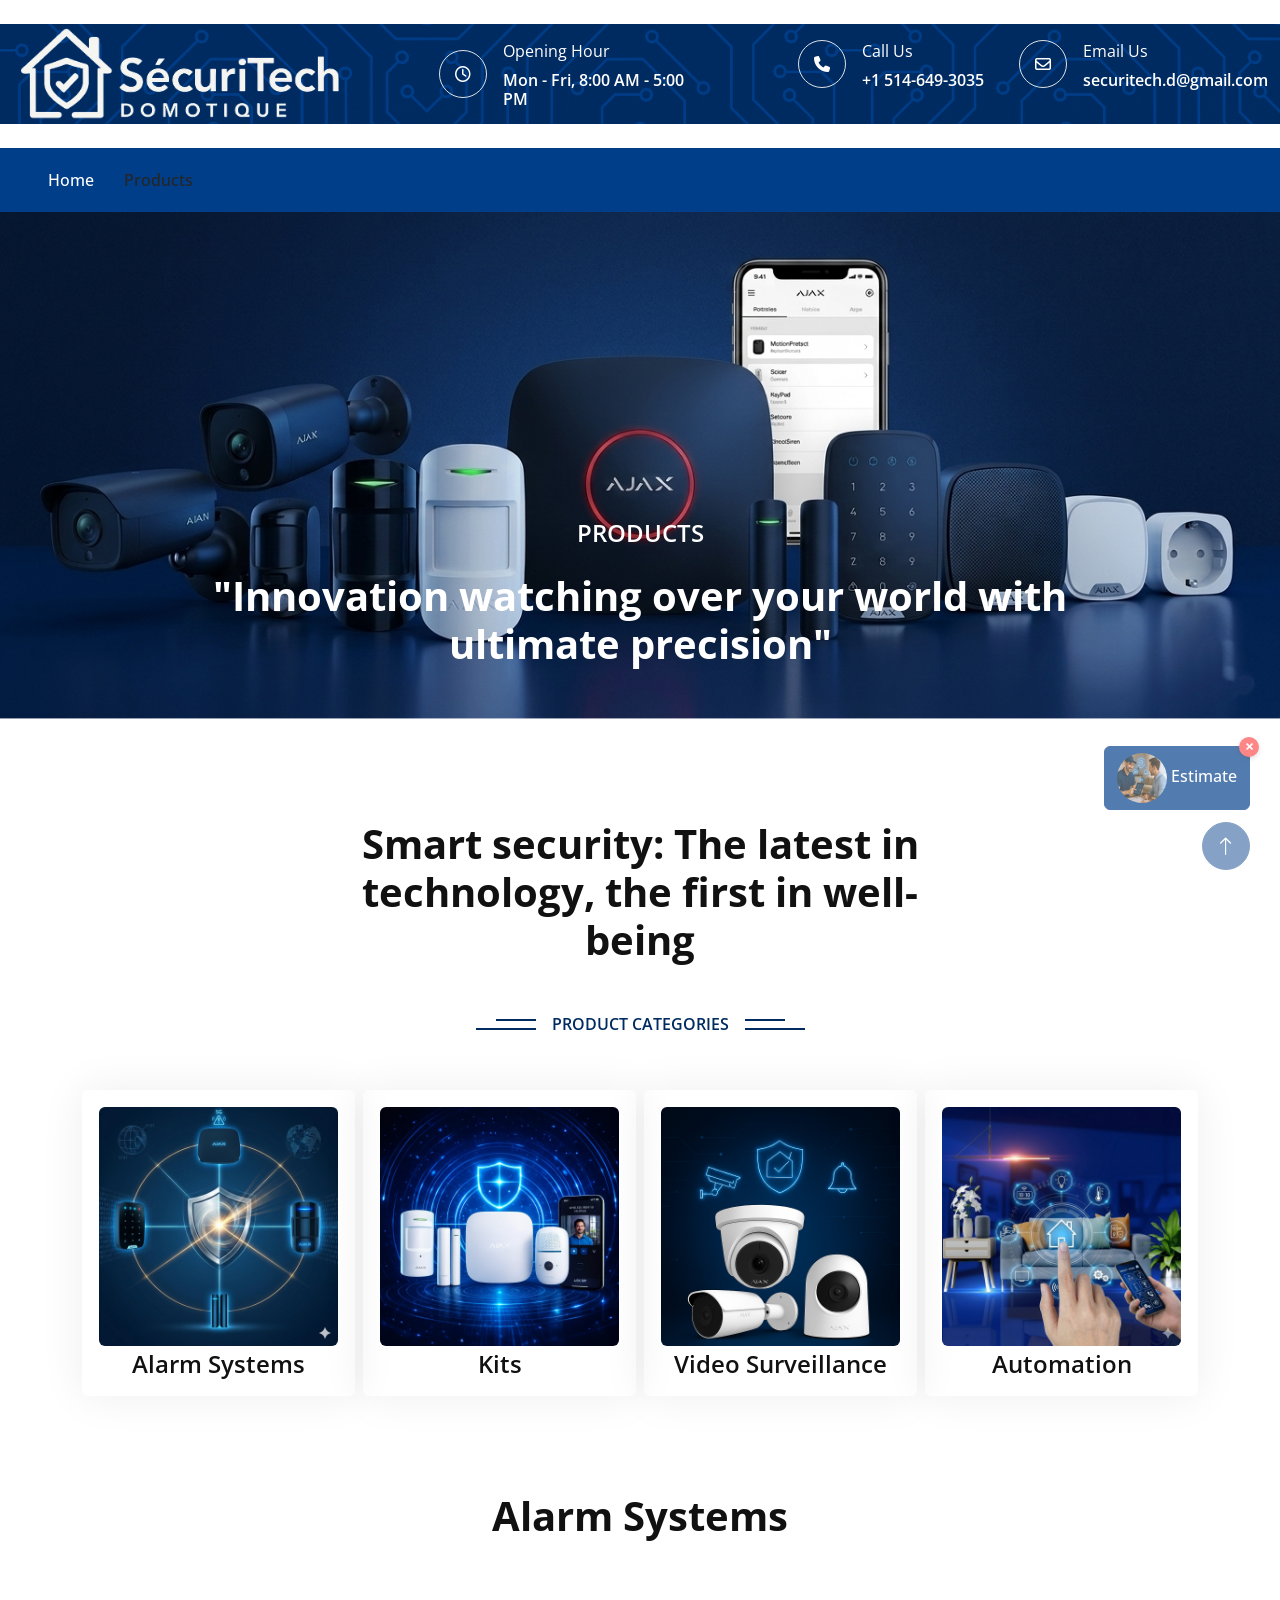
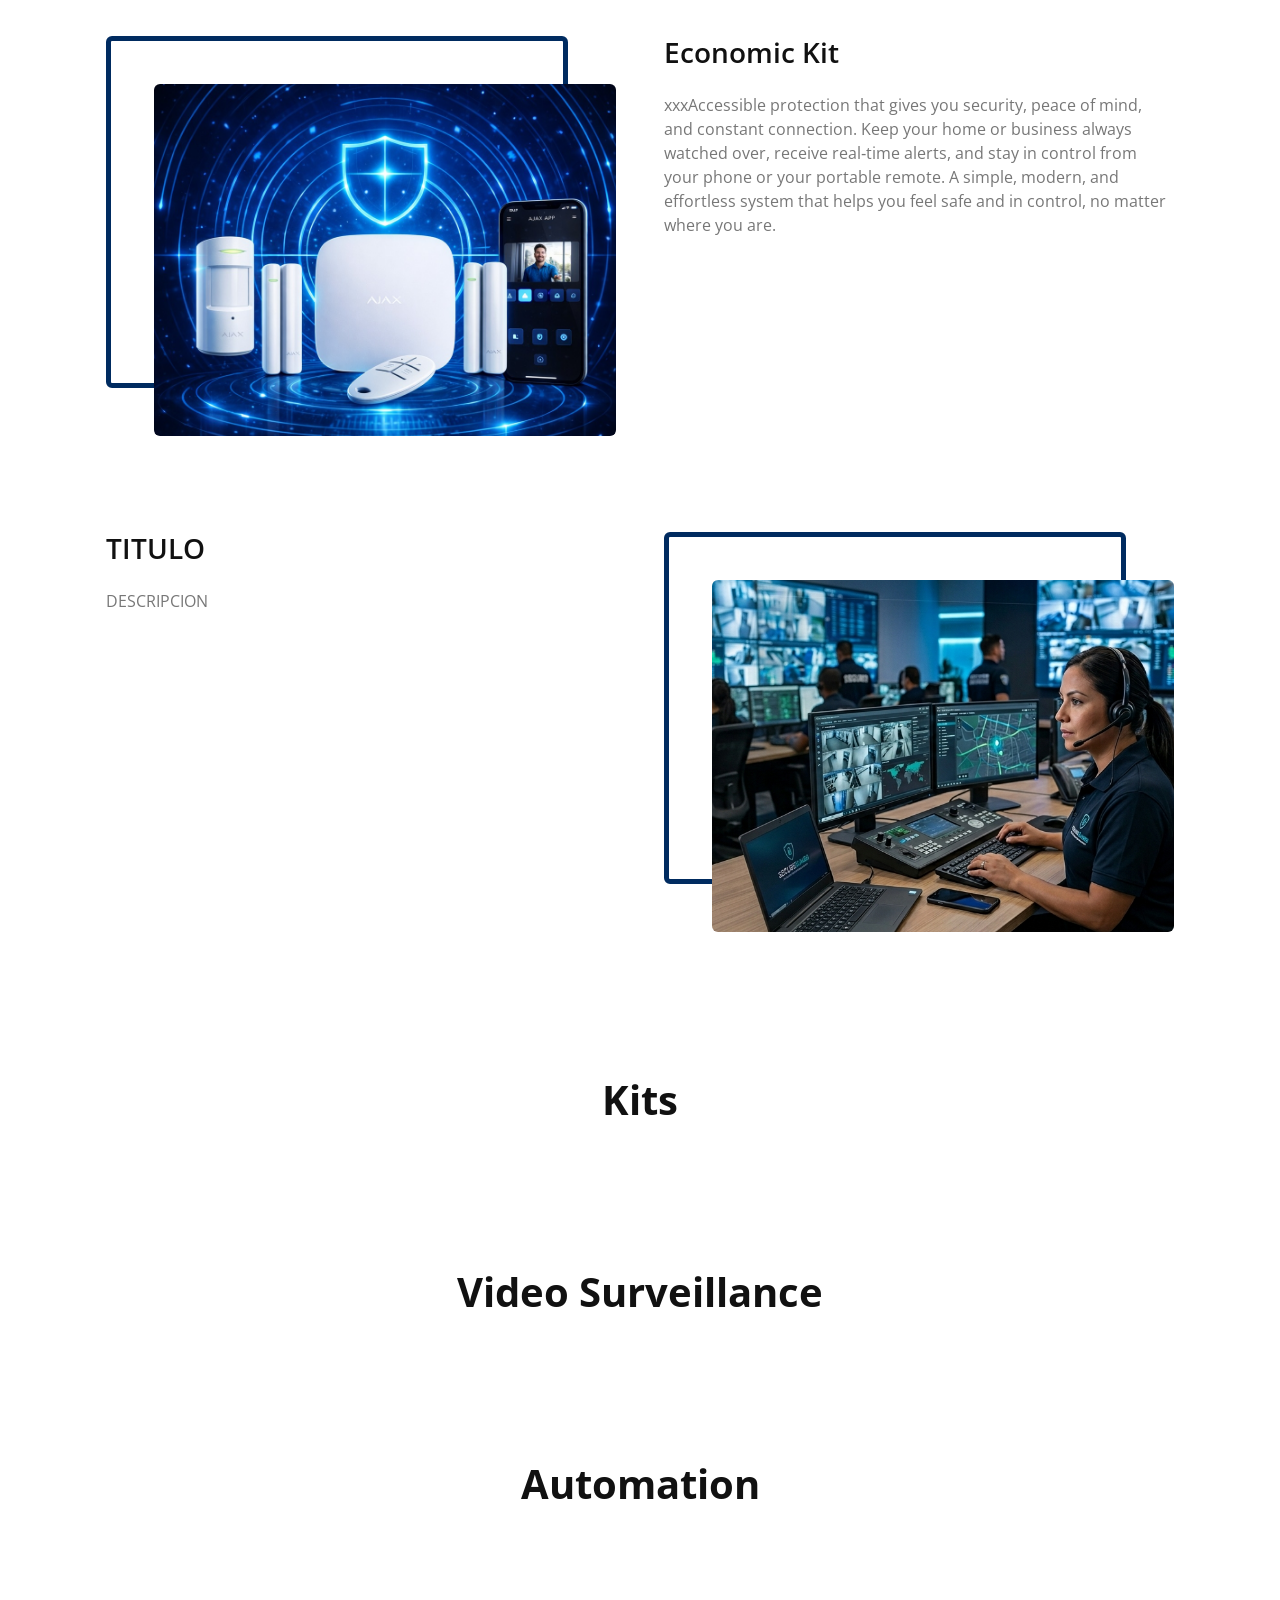
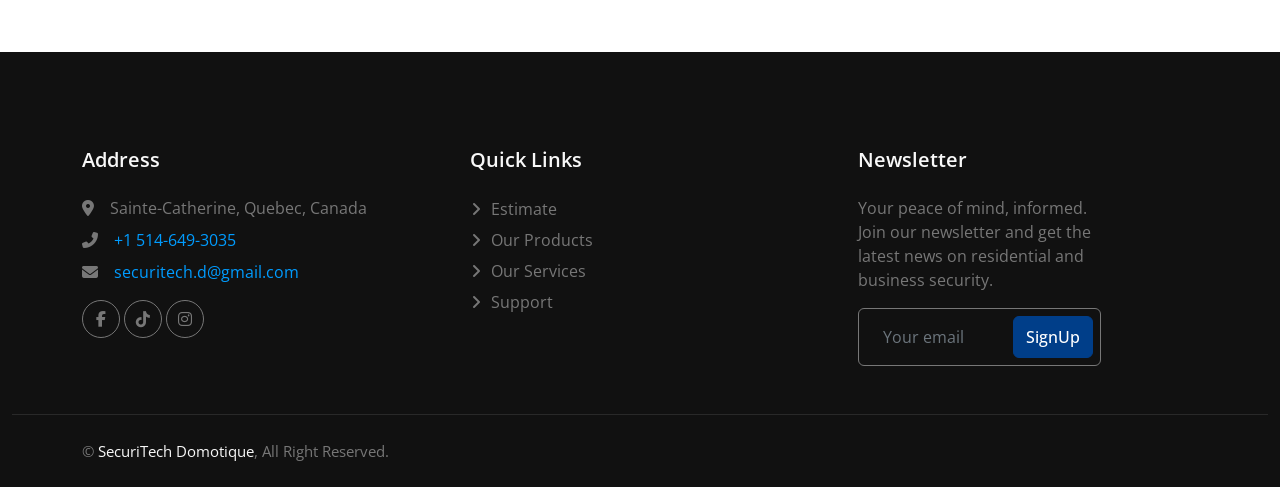
<file: products.html>
<!DOCTYPE html>
<html lang="en">

<head>
    <meta charset="utf-8">
    <title>Securi Tech</title>
    <meta content="width=device-width, initial-scale=1.0" name="viewport">
    <meta content="" name="keywords">
    <meta content="" name="description">

    <!-- Favicon -->
    <link href="img/favicon.ico" rel="icon">

    <!-- Google Web Fonts -->
    <link rel="preconnect" href="https://fonts.googleapis.com">
    <link rel="preconnect" href="https://fonts.gstatic.com" crossorigin>
    <link href="https://fonts.googleapis.com/css2?family=Open+Sans:wght@400;500;600;700&display=swap" rel="stylesheet">

    <!-- Icon Font Stylesheet -->
    <!-- <link href="https://cdnjs.cloudflare.com/ajax/libs/font-awesome/5.10.0/css/all.min.css" rel="stylesheet"> -->
    <link rel="stylesheet" href="https://cdnjs.cloudflare.com/ajax/libs/font-awesome/6.4.0/css/all.min.css">
    <link href="https://cdn.jsdelivr.net/npm/bootstrap-icons@1.4.1/font/bootstrap-icons.css" rel="stylesheet">

    <!-- Libraries Stylesheet -->
    <link href="lib/animate/animate.min.css" rel="stylesheet">
    <link href="lib/owlcarousel/assets/owl.carousel.min.css" rel="stylesheet">
    <link href="lib/lightbox/css/lightbox.min.css" rel="stylesheet">

    <!-- Customized Bootstrap Stylesheet -->
    <link href="css/bootstrap.min.css" rel="stylesheet">

    <!-- Template Stylesheet -->
    <link href="css/style.css" rel="stylesheet">
</head>

<body>
    <!-- Spinner Start -->
    <div id="spinner"
        class="show bg-white position-fixed translate-middle w-100 vh-100 top-50 start-50 d-flex align-items-center justify-content-center">
        <div class="spinner-border position-relative text-primary" style="width: 6rem; height: 6rem;" role="status">
        </div>
        <i class="fa fa-laptop-code fa-2x text-primary position-absolute top-50 start-50 translate-middle"></i>
    </div>
    <!-- Spinner End -->

    <!-- Brand & Contact Start -->
    <div class="container-fluid py-4 px-0 m-0 wow fadeIn" data-wow-delay="0.1s">
        <div class="row align-items-center top-bar fondobarra m-0">
            <div class="col-lg-4 col-md-12 text-center text-lg-start">
                <a href="" class="navbar-brand m-0 p-0">
                    <img src="img/Logo Transparente.png" alt="Logo" height="100">
                </a>
            </div>
            <div class="col-lg-8 col-md-7 d-none d-lg-block">
                <div class="row">
                    <div class="col-4">
                        <div class="d-flex align-items-center justify-content-end">
                            <div class="flex-shrink-0 btn-lg-square border rounded-circle">
                                <i class="far fa-clock text-white"></i>
                            </div>
                            <div class="ps-3">
                                <p class="mb-2 text-white">Opening Hour</p>
                                <h6 class="mb-0 text-white">Mon - Fri, 8:00 AM - 5:00 PM</h6>
                            </div>
                        </div>
                    </div>
                    <div class="col-4">
                        <div class="d-flex align-items-center justify-content-end">
                            <div class="flex-shrink-0 btn-lg-square border rounded-circle">
                                <i class="fa fa-phone text-white"></i>
                            </div>
                            <div class="ps-3">
                                <p class="mb-2 text-white">Call Us</p>
                                <h6 class="mb-0 text-white"><a href="https://wa.me/15146493035" class="text-white">+1
                                        514-649-3035</a></h6>
                            </div>
                        </div>
                    </div>
                    <div class="col-4">
                        <div class="d-flex align-items-center justify-content-end">
                            <div class="flex-shrink-0 btn-lg-square border rounded-circle">
                                <i class="far fa-envelope text-white"></i>
                            </div>
                            <div class="ps-3">
                                <p class="mb-2 text-white">Email Us</p>
                                <h6 class="mb-0 text-white"><a href="mailto:securitech.d@gmail.com"
                                        class="text-white">securitech.d@gmail.com</a></h6>
                            </div>
                        </div>
                    </div>
                </div>
            </div>
        </div>
    </div>
    <!-- Brand & Contact End -->


    <!-- Navbar Start -->
    <nav class="navbar navbar-expand-lg bg-primary navbar-dark sticky-top py-lg-0 px-lg-5 wow fadeIn"
        data-wow-delay="0.1s">
        <a href="#" class="navbar-brand ms-3 d-lg-none">MENU</a>
        <button type="button" class="navbar-toggler me-3" data-bs-toggle="collapse" data-bs-target="#navbarCollapse">
            <span class="navbar-toggler-icon"></span>
        </button>
        <div class="collapse navbar-collapse" id="navbarCollapse">
            <div class="navbar-nav me-auto p-3 p-lg-0">
                <a href="index.html" class="nav-item nav-link">Home</a>
                <a href="products.html" class="nav-item nav-link active">Products</a>
                <!-- <a href="service.html" class="nav-item nav-link">Services</a> -->
                <!-- <a href="project.html" class="nav-item nav-link">Projects</a> -->
                <!-- <div class="nav-item dropdown">
                    <a href="#" class="nav-link dropdown-toggle" data-bs-toggle="dropdown">Pages</a>
                    <div class="dropdown-menu border-0 rounded-0 rounded-bottom m-0">
                        <a href="feature.html" class="dropdown-item">Features</a>
                        <a href="team.html" class="dropdown-item">Our Team</a>
                        <a href="testimonial.html" class="dropdown-item">Testimonial</a>
                        <a href="404.html" class="dropdown-item">404 Page</a>
                    </div>
                </div> -->
                <!-- <a href="contact.html" class="nav-item nav-link">Contact Us</a> -->
            </div>
        </div>
    </nav>
    <!-- Navbar End -->

    <!-- Header Start -->
    <div class="container-fluid p-0 mb-5 wow fadeIn" data-wow-delay="0.1s">
        <div class="carousel-inner">
            <div class="carousel-item active">
                <img class="w-100" src="img/Productos.png" alt="Image">
                <div class="carousel-caption">
                    <div class="p-3 mb-50" style="max-width: 1200px;">
                        <h4 class="text-white text-uppercase mb-4 animated zoomIn">PRODUCTS</h4>
                        <h1 class="display-6 text-white mb-0 animated zoomIn text-center">"Innovation watching over your
                            world with ultimate precision"</h1>
                    </div>
                </div>
            </div>
        </div>
    </div>
    <!-- Header End -->

    <!-- Categories Start -->
    <div class="container-xxl py-5">
        <div class="container">
            <div class="text-center mx-auto mb-5 wow fadeInUp" data-wow-delay="0.1s" style="max-width: 600px;">
                <h1 class="display-6 mb-4">Smart security: The latest in technology, the first in well-being</h1>
            </div>

            <div class="text-center mx-auto mb-5 wow fadeInUp" data-wow-delay="0.1s" style="max-width: 600px;">
                <h6 class="section-title bg-white text-center text-primary px-3">Product Categories</h6>
            </div>

            <!-- Product Start -->
            <div class="row g-2">
                <div class="col-lg-3 col-md-6 wow fadeInUp" data-wow-delay="0.1s">
                    <a class="service-item d-block rounded text-center h-100 p-3" href="">
                        <img class="img-fluid rounded mb-1" src="img/SecuritySystems.png" alt="">
                        <h4 class="mb-0">Alarm Systems</h4>
                    </a>
                </div>
                <div class="col-lg-3 col-md-6 wow fadeInUp" data-wow-delay="0.3s">
                    <a class="service-item d-block rounded text-center h-100 p-3" href="">
                        <img class="img-fluid rounded mb-1" src="img/Kits.jpeg" alt="">
                        <h4 class="mb-0">Kits</h4>
                    </a>
                </div>
                <div class="col-lg-3 col-md-6 wow fadeInUp" data-wow-delay="0.5s">
                    <a class="service-item d-block rounded text-center h-100 p-3" href="">
                        <img class="img-fluid rounded mb-1" src="img/VideoSurveillance.jpeg" alt="">
                        <h4 class="mb-0">Video Surveillance</h4>
                    </a>
                </div>
                <div class="col-lg-3 col-md-6 wow fadeInUp" data-wow-delay="0.1s">
                    <a class="service-item d-block rounded text-center h-100 p-3" href="">
                        <img class="img-fluid rounded mb-1" src="img/HomeAutomation.png" alt="">
                        <h4 class="mb-0">Automation</h4>
                    </a>
                </div>
            </div>
        </div>
    </div>
    <!-- Categories End -->

    <div class="container-xxl py-5">
        <div class="container">
            <div class="text-center mx-auto mb-5 wow fadeInUp" data-wow-delay="0.1s" style="max-width: 600px;">
                <h1 class="display-6 mb-4">Alarm Systems</h1>
            </div>

            <!-- Product Start Izq.-->
            <div class="container-xxl py-5">
                <div class="container">
                    <div class="row g-5">
                        <div class="col-lg-6 wow fadeInUp" data-wow-delay="0.1s">
                            <div class="img-border">
                                <img class="img-fluid" src="img/equipos/EconomicKit.jpeg" alt="">
                            </div>
                        </div>
                        <div class="col-lg-6 wow fadeInUp" data-wow-delay="0.5s">
                            <div class="h-100">
                                <h3 class="display-10 mb-4">Economic Kit</h3>
                                <p>xxxAccessible protection that gives you security, peace of mind, and constant connection. Keep your home or business always watched over, receive real‑time alerts, and stay in control from your phone or your portable remote. A simple, modern, and effortless system that helps you feel safe and in control, no matter where you are.</p>
                            </div>
                        </div>
                    </div>
                </div>
            </div>
            <!-- Product End -->

            <!-- Product Start Der. -->
            <div class="container-xxl py-5">
                <div class="container">
                    <div class="row g-5">
                        <div class="col-lg-6 wow fadeInUp" data-wow-delay="0.1s">
                            <div class="h-100">
                                <h3 class="display-10 mb-4">TITULO</h3>
                                <p class="mb-4">DESCRIPCION</p>
                            </div>
                        </div>
                        <div class="col-lg-6 wow fadeInUp" data-wow-delay="0.5s">
                            <div class="img-border">
                                <img class="img-fluid" src="img/Monitor.png" alt="">
                            </div>
                        </div>
                    </div>
                </div>
            </div>
            <!-- Feature End -->

        </div>
    </div>

    <div class="container-xxl py-5">
        <div class="container">
            <div class="text-center mx-auto mb-5 wow fadeInUp" data-wow-delay="0.1s" style="max-width: 600px;">
                <h1 class="display-6 mb-4">Kits</h1>
            </div>
        </div>
    </div>

    <div class="container-xxl py-5">
        <div class="container">
            <div class="text-center mx-auto mb-5 wow fadeInUp" data-wow-delay="0.1s" style="max-width: 600px;">
                <h1 class="display-6 mb-4">Video Surveillance</h1>
            </div>
        </div>
    </div>

    <div class="container-xxl py-5">
        <div class="container">
            <div class="text-center mx-auto mb-5 wow fadeInUp" data-wow-delay="0.1s" style="max-width: 600px;">
                <h1 class="display-6 mb-4">Automation</h1>
            </div>
        </div>
    </div>






    <!-- Products Start -->
    <!-- <div class="container-xxl py-5">
        <div class="container">
            <div class="text-center mx-auto mb-5 wow fadeInUp" data-wow-delay="0.1s" style="max-width: 600px;">
                <h6 class="section-title bg-white text-center text-primary px-3">Our Products</h6>
                <h1 class="display-6 mb-4">Learn More About Our Products</h1>
            </div>
            <div class="owl-carousel project-carousel wow fadeInUp" data-wow-delay="0.1s">

                <div class="project-item border rounded h-100 p-4" data-dot="01">
                    <div class="position-relative mb-4">
                        <img class="img-fluid rounded" src="img/equipos/EconomicKit.jpeg" alt="">
                        <a href="img/equipos/EconomicKit.jpeg" data-lightbox="equipment"><i
                                class="fa fa-eye fa-2x"></i></a>
                    </div>
                    <h6>Economic Kit</h6>
                    <span> Accessible protection that gives you security, peace of mind, and constant connection</span>
                </div>

                <div class="project-item border rounded h-100 p-4" data-dot="02">
                    <div class="position-relative mb-4">
                        <img class="img-fluid rounded" src="img/equipos/PlusKit.jpeg" alt="">
                        <a href="img/equipos/PlusKit.jpeg" data-lightbox="equipment"><i class="fa fa-eye fa-2x"></i></a>
                    </div>
                    <h6>Plus Kit</h6>
                    <span> This system gives you security, peace of mind, and a constant connection to what matters
                        most</span>
                </div>

                <div class="project-item border rounded h-100 p-4" data-dot="03">
                    <div class="position-relative mb-4">
                        <img class="img-fluid rounded" src="img/equipos/PremiumKit.jpeg" alt="">
                        <a href="img/equipos/PremiumKit.jpeg" data-lightbox="equipment"><i
                                class="fa fa-eye fa-2x"></i></a>
                    </div>
                    <h6>Premium Kit</h6>
                    <span>Expanded indoor coverage with touch control, visible and audible alerts, and the same smart
                        scalability that grows with you.</span>
                </div>

                <div class="project-item border rounded h-100 p-4" data-dot="04">
                    <div class="position-relative mb-4">
                        <img class="img-fluid rounded" src="img/equipos/IPVideoKit.jpeg" alt="">
                        <a href="img/equipos/IPVideoKit.jpeg" data-lightbox="equipment"><i
                                class="fa fa-eye fa-2x"></i></a>
                    </div>
                    <h6>IP Video Kit</h6>
                    <span>This system delivers real‑time video surveillance with intelligent AI‑powered detection for
                        people, animals, and vehicles, reducing false alarms and keeping you informed about what truly
                        matters.</span>
                </div>

                <div class="project-item border rounded h-100 p-4" data-dot="05">
                    <div class="position-relative mb-4">
                        <img class="img-fluid rounded" src="img/equipos/LeakDetectorKit.jpeg" alt="">
                        <a href="img/equipos/LeakDetectorKit.jpeg" data-lightbox="equipment"><i
                                class="fa fa-eye fa-2x"></i></a>
                    </div>
                    <h6>Water Leak Detector Kit</h6>
                    <span>Enjoy the peace of mind that a simple leak won’t drain your finances. The system detects water
                        instantly and automatically shuts the valve, preventing costly damage before it begins.</span>
                </div>

                <div class="project-item border rounded h-100 p-4" data-dot="06">
                    <div class="position-relative mb-4">
                        <img class="img-fluid rounded" src="img/equipos/AJAXHub2.png" alt="">
                        <a href="img/equipos/AJAXHub2.png" data-lightbox="equipment"><i class="fa fa-eye fa-2x"></i></a>
                    </div>
                    <h6>Ajax Hub 2 Plus (9NA/AFA) with SIM white</h6>
                    <span>advanced security control panel designed to effectively protect homes and business
                        premises</span>
                </div>

                <div class="project-item border rounded h-100 p-4" data-dot="07">
                    <div class="position-relative mb-4">
                        <img class="img-fluid rounded" src="img/equipos/WirelessIRmotionDetector.png" alt="">
                        <a href="img/equipos/WirelessIRmotionDetector.png" data-lightbox="equipment"><i
                                class="fa fa-eye fa-2x"></i></a>
                    </div>
                    <h6>Wireless IR motion detector</h6>
                    <span>Crucial component in safeguarding your home or place of business from potential
                        intrusions</span>
                </div>

                <div class="project-item border rounded h-100 p-4" data-dot="08">
                    <div class="position-relative mb-4">
                        <img class="img-fluid rounded" src="img/equipos/WirelessOpeningDetector.png" alt="">
                        <a href="img/equipos/WirelessOpeningDetector.png" data-lightbox="equipment"><i
                                class="fa fa-eye fa-2x"></i></a>
                    </div>
                    <h6>Wireless opening detector</h6>
                    <span>Provides early alerts for potential intrusions through doors or windows</span>
                </div>

                <div class="project-item border rounded h-100 p-4" data-dot="09">
                    <div class="position-relative mb-4">
                        <img class="img-fluid rounded" src="img/equipos/SatinNickelSmart.jpg" alt="">
                        <a href="img/equipos/SatinNickelSmart.jpg" data-lightbox="equipment"><i
                                class="fa fa-eye fa-2x"></i></a>
                    </div>
                    <h6>Satin Nickel Smart Keyless Entry Door Lock with Wi-Fi Connected Keypad</h6>
                    <span>A smart lock system that seamlessly integrates with your security setup, enhancing comfort and
                        automating your home with effortless, touch‑enabled control.</span>
                </div>

                <div class="project-item border rounded h-100 p-4" data-dot="10">
                    <div class="position-relative mb-4">
                        <img class="img-fluid rounded" src="img/equipos/WirelessSmartAlarm.png" alt="">
                        <a href="img/equipos/WirelessSmartAlarm.png" data-lightbox="equipment"><i
                                class="fa fa-eye fa-2x"></i></a>
                    </div>
                    <h6>Wireless smart/alarm button (white)</h6>
                    <span>Versatile wireless alarm button/smart button offering panic and control modes</span>
                </div>

                <div class="project-item border rounded h-100 p-4" data-dot="11">
                    <div class="position-relative mb-4">
                        <img class="img-fluid rounded" src="img/equipos/AjaxDoorBell.avif" alt="">
                        <a href="img/equipos/AjaxDoorBell.avif" data-lightbox="equipment"><i
                                class="fa fa-eye fa-2x"></i></a>
                    </div>
                    <h6>Ajax Doorbell</h6>
                    <span>Video doorbell with built-in AI, PIR sensor, and control via apps</span>
                </div>

                <div class="project-item border rounded h-100 p-4" data-dot="12">
                    <div class="position-relative mb-4">
                        <img class="img-fluid rounded" src="img/equipos/AjaxBulletCamWhite.jpg" alt="">
                        <a href="img/equipos/AjaxBulletCamWhite.jpg" data-lightbox="equipment"><i
                                class="fa fa-eye fa-2x"></i></a>
                    </div>
                    <h6>Wired AI-powered security IP BulletCam</h6>
                    <span>High‑end bullet camera with integrated AI, offering exceptional versatility and rugged outdoor
                        durability for reliable, intelligent surveillance in any environment.</span>
                </div>

                <div class="project-item border rounded h-100 p-4" data-dot="13">
                    <div class="position-relative mb-4">
                        <img class="img-fluid rounded" src="img/equipos/WiredAI_ IP DomeCam Mini.png" alt="">
                        <a href="img/equipos/WiredAI_ IP DomeCam Mini.png" data-lightbox="equipment"><i
                                class="fa fa-eye fa-2x"></i></a>
                    </div>
                    <h6>Wired AI-powered security IP DomeCam Mini</h6>
                    <span>High‑end, ultra‑discreet dome camera with integrated AI, offering exceptional versatility and
                        robust durability for both indoor and outdoor environments.</span>
                </div>

            </div>
        </div>
    </div> -->
    <!-- Products End -->


    <!-- Footer Start -->
    <div class="container-fluid bg-dark text-body footer mt-5 pt-5 wow fadeIn" data-wow-delay="0.1s">
        <div class="container py-5">
            <div class="row g-5">
                <div class="col-lg-4 col-md-6">
                    <h5 class="text-light mb-4">Address</h5>
                    <p class="mb-2"><i class="fa fa-map-marker-alt me-3"></i>Sainte-Catherine, Quebec, Canada</p>
                    <p class="mb-2"><i class="fa fa-phone-alt me-3"></i><a href="tel:+15146493035">+1 514-649-3035</a>
                    </p>
                    <p class="mb-2"><i class="fa fa-envelope me-3"></i><a
                            href="mailto:securitech.d@gmail.com">securitech.d@gmail.com</a></p>
                    <div class="d-flex pt-2">
                        <a class="btn btn-square btn-outline-secondary rounded-circle me-1"
                            href="https://www.facebook.com/people/SecuriTech-Domotique/61585365060989/"><i
                                class="fab fa-facebook-f"></i></a>
                        <a class="btn btn-square btn-outline-secondary rounded-circle me-1"
                            href="https://www.tiktok.com/@securitech.domoti"><i class="fab fa-tiktok"></i></a>
                        <a class="btn btn-square btn-outline-secondary rounded-circle me-0"
                            href="https://www.instagram.com/securitech.domotique"><i class="fab fa-instagram"></i></a>
                    </div>
                </div>
                <div class="col-lg-4 col-md-6">
                    <h5 class="text-light mb-4">Quick Links</h5>
                    <a class="btn btn-link" href="">Estimate</a>
                    <a class="btn btn-link" href="">Our Products</a>
                    <a class="btn btn-link" href="">Our Services</a>
                    <!-- <a class="btn btn-link" href="">Terms & Condition</a> -->
                    <a class="btn btn-link" href="">Support</a>
                </div>

                <div class="col-lg-3 col-md-6">
                    <h5 class="text-light mb-4">Newsletter</h5>
                    <p>Your peace of mind, informed. Join our newsletter and get the latest news on residential and
                        business security.</p>
                    <div class="position-relative mx-auto" style="max-width: 400px;">

                        <form action="https://api.staticforms.dev/submit" method="POST">
                            <!-- Your API Key (replace with your actual key) -->
                            <input type="hidden" name="apiKey" value="sf_g6951n6d7j940f1hn9bc3g3h">

                            <!-- Form fields -->
                            <input class="form-control bg-transparent border-secondary w-100 py-3 ps-4 pe-5" type="text"
                                placeholder="Your email" id="Mail" name="Mail" required>
                            <button type="submit"
                                class="btn btn-primary py-2 position-absolute top-0 end-0 mt-2 me-2">SignUp</button>
                        </form>


                    </div>
                </div>
            </div>
        </div>
        <div class="container-fluid copyright">
            <div class="container">
                <div class="row">
                    <div class="col-md-6 text-center text-md-start mb-3 mb-md-0">
                        &copy; <a href="#">SecuriTech Domotique</a>, All Right Reserved.
                    </div>
                    <div class="col-md-6 text-center text-md-end">
                        <!-- XXX  -->
                    </div>
                </div>
            </div>
        </div>
    </div>
    <!-- Footer End -->


    <!-- Back to Top -->
    <a href="#" class="btn btn-lg btn-primary btn-lg-square rounded-circle back-to-top position-1"><i
            class="bi bi-arrow-up"></i></a>
    <a href="#" id="estimate-widget" class="btn btn-primary back-to-top position-2">
        <span class="close-widget" onclick="closeWidget(event)">&times;</span>
        <img class="flex-shrink-0 rounded-circle" src="img/Estimate.jpg" alt="" style="width: 50px; height: 50px;">
        Estimate
    </a>


    <!-- JavaScript Libraries -->
    <script src="https://code.jquery.com/jquery-3.4.1.min.js"></script>
    <script src="https://cdn.jsdelivr.net/npm/bootstrap@5.0.0/dist/js/bootstrap.bundle.min.js"></script>
    <script src="lib/wow/wow.min.js"></script>
    <script src="lib/easing/easing.min.js"></script>
    <script src="lib/waypoints/waypoints.min.js"></script>
    <script src="lib/counterup/counterup.min.js"></script>
    <script src="lib/owlcarousel/owl.carousel.min.js"></script>
    <script src="lib/lightbox/js/lightbox.min.js"></script>

    <!-- Template Javascript -->
    <script src="js/main.js"></script>

    <!-- We protect what matters most to you using cutting-edge technology and a team of experts dedicated to your security 24/7. We don’t just install equipment; we design tailored, comprehensive solutions for your home, office, or business, ensuring an immediate response when every second counts. -->
</body>

</html>
</file>
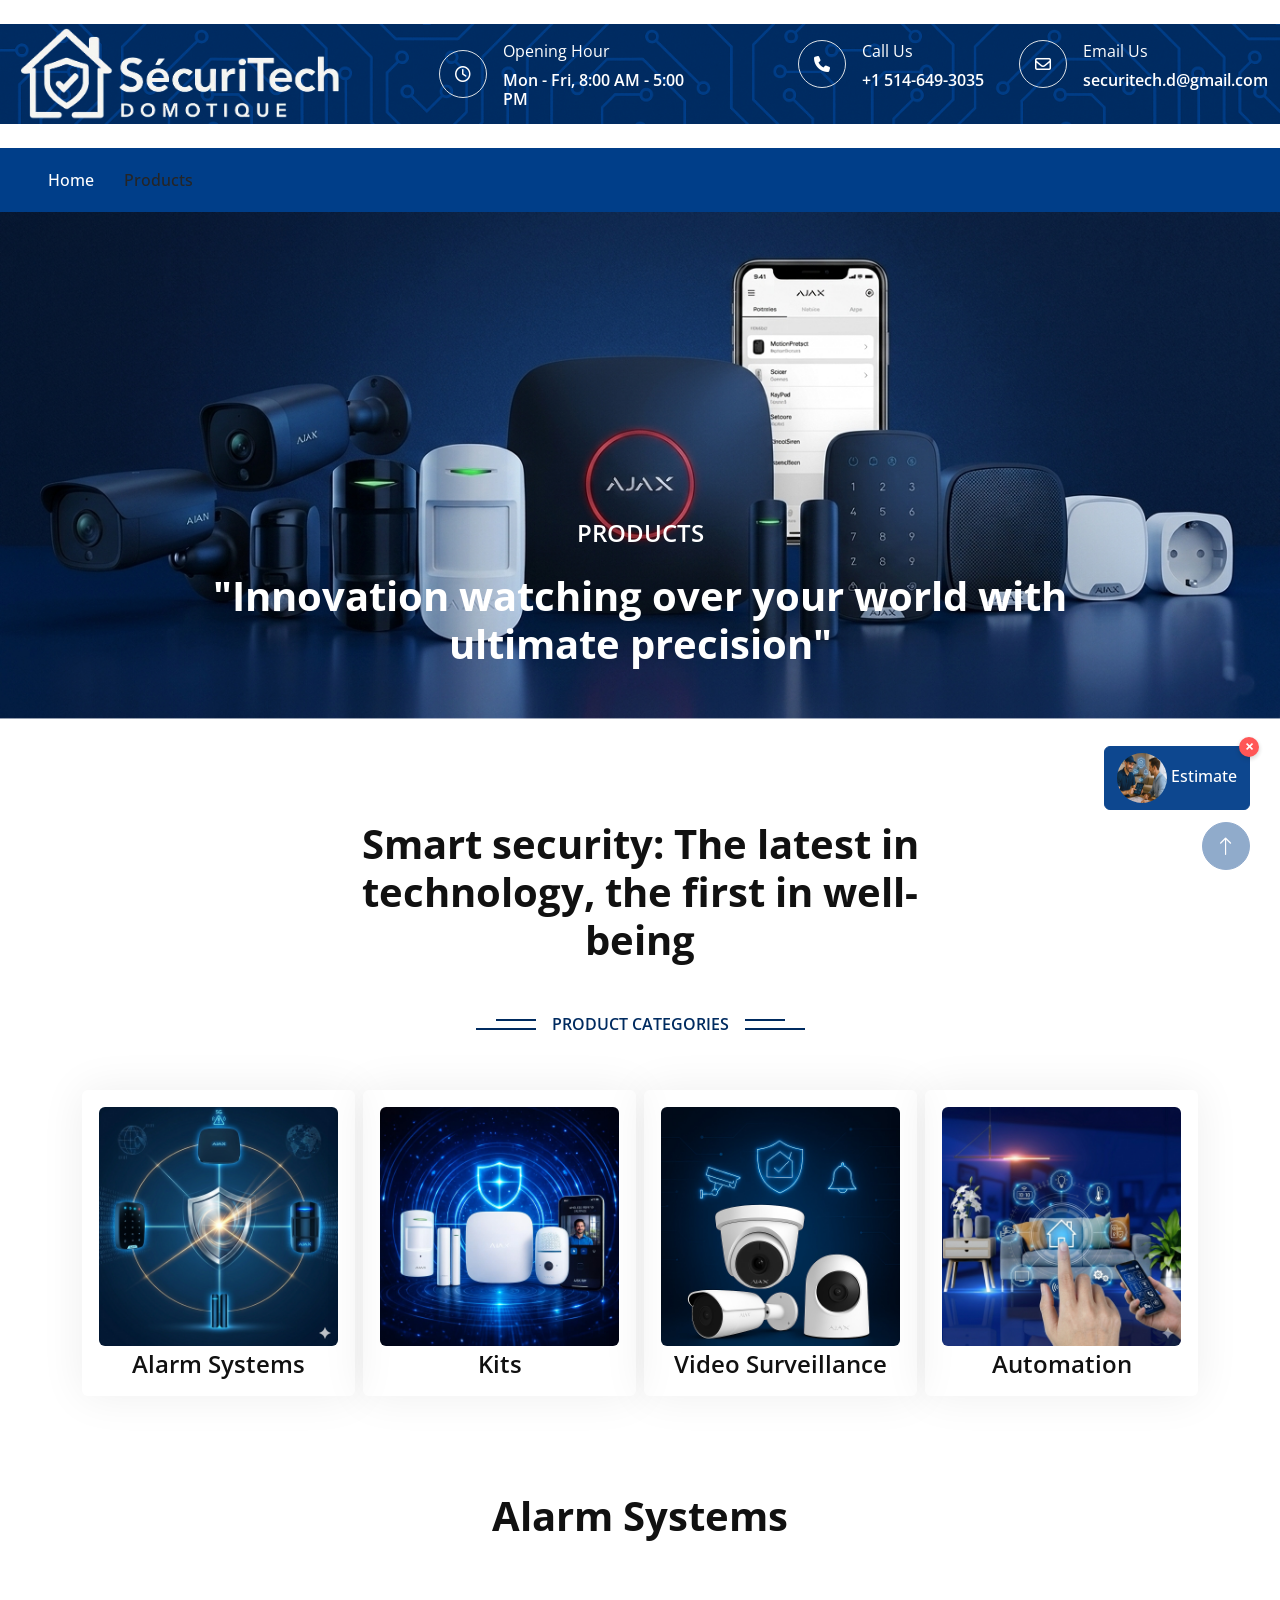
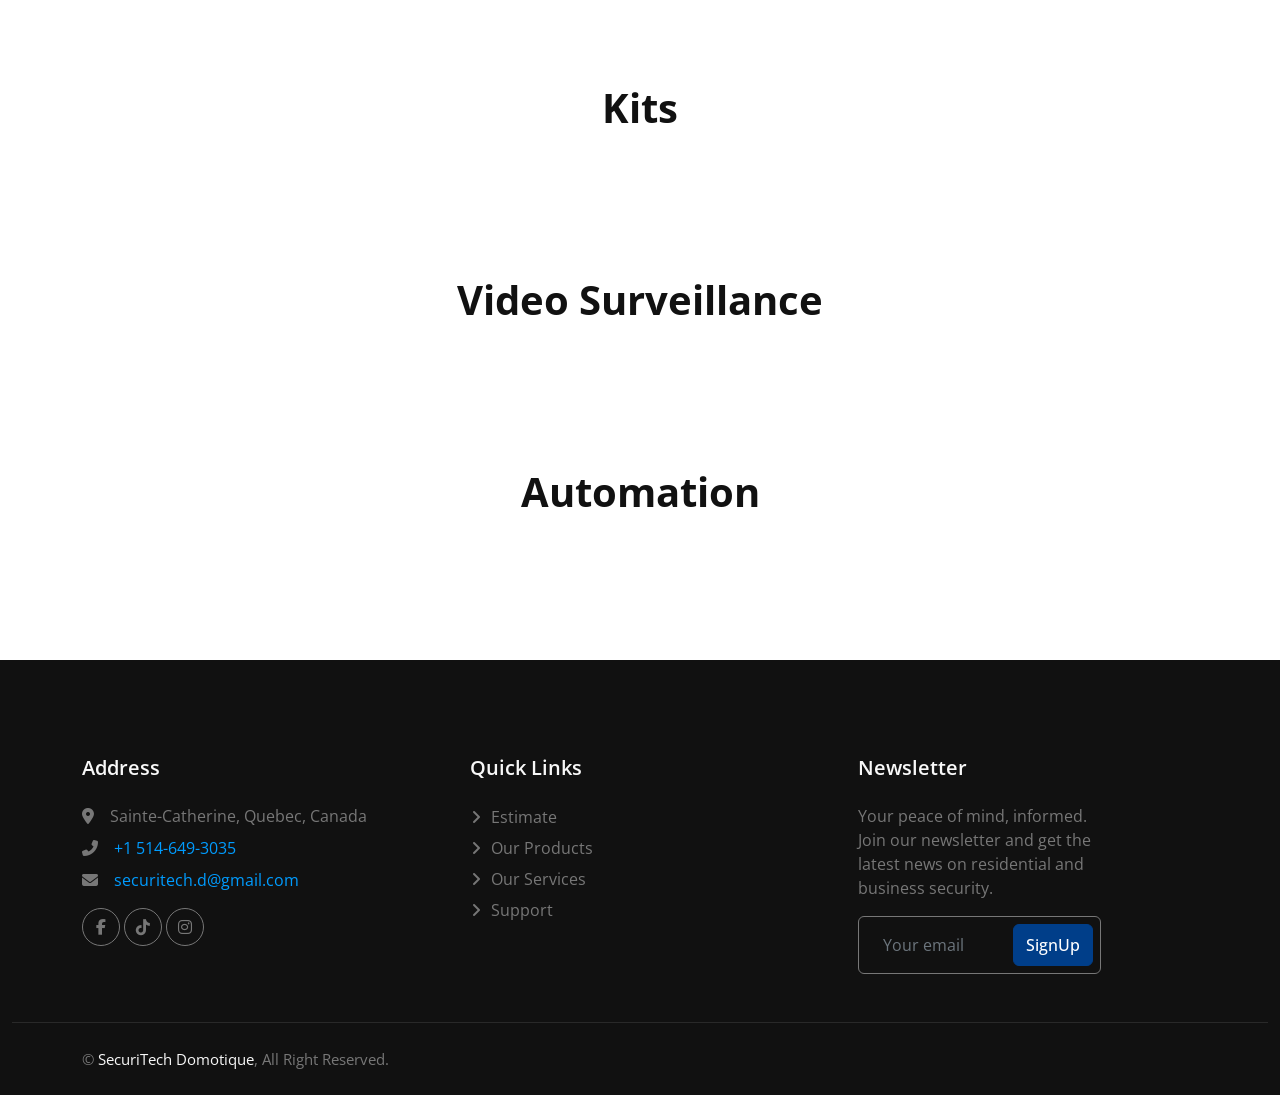
<file: services.html>
<!DOCTYPE html>
<html lang="en">

<head>
    <meta charset="utf-8">
    <title>Securi Tech</title>
    <meta content="width=device-width, initial-scale=1.0" name="viewport">
    <meta content="" name="keywords">
    <meta content="" name="description">

    <!-- Favicon -->
    <link href="img/favicon.ico" rel="icon">

    <!-- Google Web Fonts -->
    <link rel="preconnect" href="https://fonts.googleapis.com">
    <link rel="preconnect" href="https://fonts.gstatic.com" crossorigin>
    <link href="https://fonts.googleapis.com/css2?family=Open+Sans:wght@400;500;600;700&display=swap" rel="stylesheet">

    <!-- Icon Font Stylesheet -->
    <!-- <link href="https://cdnjs.cloudflare.com/ajax/libs/font-awesome/5.10.0/css/all.min.css" rel="stylesheet"> -->
    <link rel="stylesheet" href="https://cdnjs.cloudflare.com/ajax/libs/font-awesome/6.4.0/css/all.min.css">
    <link href="https://cdn.jsdelivr.net/npm/bootstrap-icons@1.4.1/font/bootstrap-icons.css" rel="stylesheet">

    <!-- Libraries Stylesheet -->
    <link href="lib/animate/animate.min.css" rel="stylesheet">
    <link href="lib/owlcarousel/assets/owl.carousel.min.css" rel="stylesheet">
    <link href="lib/lightbox/css/lightbox.min.css" rel="stylesheet">

    <!-- Customized Bootstrap Stylesheet -->
    <link href="css/bootstrap.min.css" rel="stylesheet">

    <!-- Template Stylesheet -->
    <link href="css/style.css" rel="stylesheet">
</head>

<body>
    <!-- Spinner Start -->
    <div id="spinner"
        class="show bg-white position-fixed translate-middle w-100 vh-100 top-50 start-50 d-flex align-items-center justify-content-center">
        <div class="spinner-border position-relative text-primary" style="width: 6rem; height: 6rem;" role="status">
        </div>
        <i class="fa fa-laptop-code fa-2x text-primary position-absolute top-50 start-50 translate-middle"></i>
    </div>
    <!-- Spinner End -->

    <!-- Brand & Contact Start -->
    <div class="container-fluid py-4 px-0 m-0 wow fadeIn" data-wow-delay="0.1s">
        <div class="row align-items-center top-bar fondobarra m-0">
            <div class="col-lg-4 col-md-12 text-center text-lg-start">
                <a href="" class="navbar-brand m-0 p-0">
                    <img src="img/Logo Transparente.png" alt="Logo" height="100">
                </a>
            </div>
            <div class="col-lg-8 col-md-7 d-none d-lg-block">
                <div class="row">
                    <div class="col-4">
                        <div class="d-flex align-items-center justify-content-end">
                            <div class="flex-shrink-0 btn-lg-square border rounded-circle">
                                <i class="far fa-clock text-white"></i>
                            </div>
                            <div class="ps-3">
                                <p class="mb-2 text-white">Opening Hour</p>
                                <h6 class="mb-0 text-white">Mon - Fri, 8:00 AM - 5:00 PM</h6>
                            </div>
                        </div>
                    </div>
                    <div class="col-4">
                        <div class="d-flex align-items-center justify-content-end">
                            <div class="flex-shrink-0 btn-lg-square border rounded-circle">
                                <i class="fa fa-phone text-white"></i>
                            </div>
                            <div class="ps-3">
                                <p class="mb-2 text-white">Call Us</p>
                                <h6 class="mb-0 text-white"><a href="https://wa.me/15146493035" class="text-white">+1
                                        514-649-3035</a></h6>
                            </div>
                        </div>
                    </div>
                    <div class="col-4">
                        <div class="d-flex align-items-center justify-content-end">
                            <div class="flex-shrink-0 btn-lg-square border rounded-circle">
                                <i class="far fa-envelope text-white"></i>
                            </div>
                            <div class="ps-3">
                                <p class="mb-2 text-white">Email Us</p>
                                <h6 class="mb-0 text-white"><a href="mailto:securitech.d@gmail.com"
                                        class="text-white">securitech.d@gmail.com</a></h6>
                            </div>
                        </div>
                    </div>
                </div>
            </div>
        </div>
    </div>
    <!-- Brand & Contact End -->


    <!-- Navbar Start -->
    <nav class="navbar navbar-expand-lg bg-primary navbar-dark sticky-top py-lg-0 px-lg-5 wow fadeIn"
        data-wow-delay="0.1s">
        <a href="#" class="navbar-brand ms-3 d-lg-none">MENU</a>
        <button type="button" class="navbar-toggler me-3" data-bs-toggle="collapse" data-bs-target="#navbarCollapse">
            <span class="navbar-toggler-icon"></span>
        </button>
        <div class="collapse navbar-collapse" id="navbarCollapse">
            <div class="navbar-nav me-auto p-3 p-lg-0">
                <a href="index.html" class="nav-item nav-link">Home</a>
                <a href="products.html" class="nav-item nav-link active">Products</a>
                <!-- <a href="service.html" class="nav-item nav-link">Services</a> -->
                <!-- <a href="project.html" class="nav-item nav-link">Projects</a> -->
                <!-- <div class="nav-item dropdown">
                    <a href="#" class="nav-link dropdown-toggle" data-bs-toggle="dropdown">Pages</a>
                    <div class="dropdown-menu border-0 rounded-0 rounded-bottom m-0">
                        <a href="feature.html" class="dropdown-item">Features</a>
                        <a href="team.html" class="dropdown-item">Our Team</a>
                        <a href="testimonial.html" class="dropdown-item">Testimonial</a>
                        <a href="404.html" class="dropdown-item">404 Page</a>
                    </div>
                </div> -->
                <!-- <a href="contact.html" class="nav-item nav-link">Contact Us</a> -->
            </div>
        </div>
    </nav>
    <!-- Navbar End -->

    <!-- Header Start -->
    <div class="container-fluid p-0 mb-5 wow fadeIn" data-wow-delay="0.1s">
        <div class="carousel-inner">
            <div class="carousel-item active">
                <img class="w-100" src="img/Productos.png" alt="Image">
                <div class="carousel-caption">
                    <div class="p-3 mb-50" style="max-width: 1200px;">
                        <h4 class="text-white text-uppercase mb-4 animated zoomIn">PRODUCTS</h4>
                        <h1 class="display-6 text-white mb-0 animated zoomIn text-center">"Innovation watching over your
                            world with ultimate precision"</h1>
                    </div>
                </div>
            </div>
        </div>
    </div>
    <!-- Header End -->

    <!-- Categories Start -->
    <div class="container-xxl py-5">
        <div class="container">
            <div class="text-center mx-auto mb-5 wow fadeInUp" data-wow-delay="0.1s" style="max-width: 600px;">
                <h1 class="display-6 mb-4">Smart security: The latest in technology, the first in well-being</h1>
            </div>

            <div class="text-center mx-auto mb-5 wow fadeInUp" data-wow-delay="0.1s" style="max-width: 600px;">
                <h6 class="section-title bg-white text-center text-primary px-3">Product Categories</h6>
            </div>

            <!-- Product Start -->
            <div class="row g-2">
                <div class="col-lg-3 col-md-6 wow fadeInUp" data-wow-delay="0.1s">
                    <a class="service-item d-block rounded text-center h-100 p-3" href="">
                        <img class="img-fluid rounded mb-1" src="img/SecuritySystems.png" alt="">
                        <h4 class="mb-0">Alarm Systems</h4>
                    </a>
                </div>
                <div class="col-lg-3 col-md-6 wow fadeInUp" data-wow-delay="0.3s">
                    <a class="service-item d-block rounded text-center h-100 p-3" href="">
                        <img class="img-fluid rounded mb-1" src="img/Kits.jpeg" alt="">
                        <h4 class="mb-0">Kits</h4>
                    </a>
                </div>
                <div class="col-lg-3 col-md-6 wow fadeInUp" data-wow-delay="0.5s">
                    <a class="service-item d-block rounded text-center h-100 p-3" href="">
                        <img class="img-fluid rounded mb-1" src="img/VideoSurveillance.jpeg" alt="">
                        <h4 class="mb-0">Video Surveillance</h4>
                    </a>
                </div>
                <div class="col-lg-3 col-md-6 wow fadeInUp" data-wow-delay="0.1s">
                    <a class="service-item d-block rounded text-center h-100 p-3" href="">
                        <img class="img-fluid rounded mb-1" src="img/HomeAutomation.png" alt="">
                        <h4 class="mb-0">Automation</h4>
                    </a>
                </div>
            </div>
        </div>
    </div>
    <!-- Categories End -->

    <div class="container-xxl py-5">
        <div class="container">
            <div class="text-center mx-auto mb-5 wow fadeInUp" data-wow-delay="0.1s" style="max-width: 600px;">
                <h1 class="display-6 mb-4">Alarm Systems</h1>
            </div>
        </div>
    </div>

    <div class="container-xxl py-5">
        <div class="container">
            <div class="text-center mx-auto mb-5 wow fadeInUp" data-wow-delay="0.1s" style="max-width: 600px;">
                <h1 class="display-6 mb-4">Kits</h1>
            </div>
        </div>
    </div>

    <div class="container-xxl py-5">
        <div class="container">
            <div class="text-center mx-auto mb-5 wow fadeInUp" data-wow-delay="0.1s" style="max-width: 600px;">
                <h1 class="display-6 mb-4">Video Surveillance</h1>
            </div>
        </div>
    </div>

    <div class="container-xxl py-5">
        <div class="container">
            <div class="text-center mx-auto mb-5 wow fadeInUp" data-wow-delay="0.1s" style="max-width: 600px;">
                <h1 class="display-6 mb-4">Automation</h1>
            </div>
        </div>
    </div>

    <!-- About Start -->
    <!-- <div class="container-xxl py-5">
        <div class="container">
            <div class="row g-5">
                <div class="col-lg-6 wow fadeInUp" data-wow-delay="0.1s">
                    <div class="img-border">
                        <img class="img-fluid" src="img/About.png" alt="">
                    </div>
                </div>
                <div class="col-lg-6 wow fadeInUp" data-wow-delay="0.5s">
                    <div class="h-100">
                        <h6 class="section-title bg-white text-start text-primary pe-3">Solutions in security & smart
                            living</h6>
                        <h1 class="display-6 mb-4">Beyond alarms: comfort, peace of mind and total control</h1>
                        <p>We transform homes and businesses into safe, connected spaces. We don't just sell security
                            systems; we give you the freedom to manage your environment from your phone with premium
                            wireless technology.</p>
                    </div>
                </div>
            </div>
        </div>
    </div> -->
    <!-- About End -->

    <!-- Feature Start -->
    <!-- <div class="container-xxl py-5">
        <div class="container">
            <div class="row g-5">
                <div class="col-lg-6 wow fadeInUp" data-wow-delay="0.1s">
                    <div class="h-100">
                        <h6 class="section-title bg-white text-start text-primary pe-3">Why Choose Us</h6>
                        <h1 class="display-6 mb-4">Your Safety is Our Priority. Discover the Difference</h1>
                        <p class="mb-4">"Our clients choose us because we deliver professional, fully wireless security
                            systems using high‑quality equipment all seamlessly integrated into one platform for alarms,
                            video surveillance and automation. Every installation is custom‑designed, supported by
                            strong technical expertise, attentive local service in the South Shore, and reliable
                            assistance before and after the installation, all managed from a single application."</p>
                    </div>
                </div>
                <div class="col-lg-6 wow fadeInUp" data-wow-delay="0.5s">
                    <div class="img-border">
                        <img class="img-fluid" src="img/Monitor.png" alt="">
                    </div>
                </div>
            </div>
        </div>
    </div> -->
    <!-- Feature End -->


    <!-- Products Start -->
    <!-- <div class="container-xxl py-5">
        <div class="container">
            <div class="text-center mx-auto mb-5 wow fadeInUp" data-wow-delay="0.1s" style="max-width: 600px;">
                <h6 class="section-title bg-white text-center text-primary px-3">Our Products</h6>
                <h1 class="display-6 mb-4">Learn More About Our Products</h1>
            </div>
            <div class="owl-carousel project-carousel wow fadeInUp" data-wow-delay="0.1s">

                <div class="project-item border rounded h-100 p-4" data-dot="01">
                    <div class="position-relative mb-4">
                        <img class="img-fluid rounded" src="img/equipos/EconomicKit.jpeg" alt="">
                        <a href="img/equipos/EconomicKit.jpeg" data-lightbox="equipment"><i
                                class="fa fa-eye fa-2x"></i></a>
                    </div>
                    <h6>Economic Kit</h6>
                    <span> Accessible protection that gives you security, peace of mind, and constant connection</span>
                </div>

                <div class="project-item border rounded h-100 p-4" data-dot="02">
                    <div class="position-relative mb-4">
                        <img class="img-fluid rounded" src="img/equipos/PlusKit.jpeg" alt="">
                        <a href="img/equipos/PlusKit.jpeg" data-lightbox="equipment"><i class="fa fa-eye fa-2x"></i></a>
                    </div>
                    <h6>Plus Kit</h6>
                    <span> This system gives you security, peace of mind, and a constant connection to what matters
                        most</span>
                </div>

                <div class="project-item border rounded h-100 p-4" data-dot="03">
                    <div class="position-relative mb-4">
                        <img class="img-fluid rounded" src="img/equipos/PremiumKit.jpeg" alt="">
                        <a href="img/equipos/PremiumKit.jpeg" data-lightbox="equipment"><i
                                class="fa fa-eye fa-2x"></i></a>
                    </div>
                    <h6>Premium Kit</h6>
                    <span>Expanded indoor coverage with touch control, visible and audible alerts, and the same smart
                        scalability that grows with you.</span>
                </div>

                <div class="project-item border rounded h-100 p-4" data-dot="04">
                    <div class="position-relative mb-4">
                        <img class="img-fluid rounded" src="img/equipos/IPVideoKit.jpeg" alt="">
                        <a href="img/equipos/IPVideoKit.jpeg" data-lightbox="equipment"><i
                                class="fa fa-eye fa-2x"></i></a>
                    </div>
                    <h6>IP Video Kit</h6>
                    <span>This system delivers real‑time video surveillance with intelligent AI‑powered detection for
                        people, animals, and vehicles, reducing false alarms and keeping you informed about what truly
                        matters.</span>
                </div>

                <div class="project-item border rounded h-100 p-4" data-dot="05">
                    <div class="position-relative mb-4">
                        <img class="img-fluid rounded" src="img/equipos/LeakDetectorKit.jpeg" alt="">
                        <a href="img/equipos/LeakDetectorKit.jpeg" data-lightbox="equipment"><i
                                class="fa fa-eye fa-2x"></i></a>
                    </div>
                    <h6>Water Leak Detector Kit</h6>
                    <span>Enjoy the peace of mind that a simple leak won’t drain your finances. The system detects water
                        instantly and automatically shuts the valve, preventing costly damage before it begins.</span>
                </div>

                <div class="project-item border rounded h-100 p-4" data-dot="06">
                    <div class="position-relative mb-4">
                        <img class="img-fluid rounded" src="img/equipos/AJAXHub2.png" alt="">
                        <a href="img/equipos/AJAXHub2.png" data-lightbox="equipment"><i class="fa fa-eye fa-2x"></i></a>
                    </div>
                    <h6>Ajax Hub 2 Plus (9NA/AFA) with SIM white</h6>
                    <span>advanced security control panel designed to effectively protect homes and business
                        premises</span>
                </div>

                <div class="project-item border rounded h-100 p-4" data-dot="07">
                    <div class="position-relative mb-4">
                        <img class="img-fluid rounded" src="img/equipos/WirelessIRmotionDetector.png" alt="">
                        <a href="img/equipos/WirelessIRmotionDetector.png" data-lightbox="equipment"><i
                                class="fa fa-eye fa-2x"></i></a>
                    </div>
                    <h6>Wireless IR motion detector</h6>
                    <span>Crucial component in safeguarding your home or place of business from potential
                        intrusions</span>
                </div>

                <div class="project-item border rounded h-100 p-4" data-dot="08">
                    <div class="position-relative mb-4">
                        <img class="img-fluid rounded" src="img/equipos/WirelessOpeningDetector.png" alt="">
                        <a href="img/equipos/WirelessOpeningDetector.png" data-lightbox="equipment"><i
                                class="fa fa-eye fa-2x"></i></a>
                    </div>
                    <h6>Wireless opening detector</h6>
                    <span>Provides early alerts for potential intrusions through doors or windows</span>
                </div>

                <div class="project-item border rounded h-100 p-4" data-dot="09">
                    <div class="position-relative mb-4">
                        <img class="img-fluid rounded" src="img/equipos/SatinNickelSmart.jpg" alt="">
                        <a href="img/equipos/SatinNickelSmart.jpg" data-lightbox="equipment"><i
                                class="fa fa-eye fa-2x"></i></a>
                    </div>
                    <h6>Satin Nickel Smart Keyless Entry Door Lock with Wi-Fi Connected Keypad</h6>
                    <span>A smart lock system that seamlessly integrates with your security setup, enhancing comfort and
                        automating your home with effortless, touch‑enabled control.</span>
                </div>

                <div class="project-item border rounded h-100 p-4" data-dot="10">
                    <div class="position-relative mb-4">
                        <img class="img-fluid rounded" src="img/equipos/WirelessSmartAlarm.png" alt="">
                        <a href="img/equipos/WirelessSmartAlarm.png" data-lightbox="equipment"><i
                                class="fa fa-eye fa-2x"></i></a>
                    </div>
                    <h6>Wireless smart/alarm button (white)</h6>
                    <span>Versatile wireless alarm button/smart button offering panic and control modes</span>
                </div>

                <div class="project-item border rounded h-100 p-4" data-dot="11">
                    <div class="position-relative mb-4">
                        <img class="img-fluid rounded" src="img/equipos/AjaxDoorBell.avif" alt="">
                        <a href="img/equipos/AjaxDoorBell.avif" data-lightbox="equipment"><i
                                class="fa fa-eye fa-2x"></i></a>
                    </div>
                    <h6>Ajax Doorbell</h6>
                    <span>Video doorbell with built-in AI, PIR sensor, and control via apps</span>
                </div>

                <div class="project-item border rounded h-100 p-4" data-dot="12">
                    <div class="position-relative mb-4">
                        <img class="img-fluid rounded" src="img/equipos/AjaxBulletCamWhite.jpg" alt="">
                        <a href="img/equipos/AjaxBulletCamWhite.jpg" data-lightbox="equipment"><i
                                class="fa fa-eye fa-2x"></i></a>
                    </div>
                    <h6>Wired AI-powered security IP BulletCam</h6>
                    <span>High‑end bullet camera with integrated AI, offering exceptional versatility and rugged outdoor
                        durability for reliable, intelligent surveillance in any environment.</span>
                </div>

                <div class="project-item border rounded h-100 p-4" data-dot="13">
                    <div class="position-relative mb-4">
                        <img class="img-fluid rounded" src="img/equipos/WiredAI_ IP DomeCam Mini.png" alt="">
                        <a href="img/equipos/WiredAI_ IP DomeCam Mini.png" data-lightbox="equipment"><i
                                class="fa fa-eye fa-2x"></i></a>
                    </div>
                    <h6>Wired AI-powered security IP DomeCam Mini</h6>
                    <span>High‑end, ultra‑discreet dome camera with integrated AI, offering exceptional versatility and
                        robust durability for both indoor and outdoor environments.</span>
                </div>

            </div>
        </div>
    </div> -->
    <!-- Products End -->


    <!-- Footer Start -->
    <div class="container-fluid bg-dark text-body footer mt-5 pt-5 wow fadeIn" data-wow-delay="0.1s">
        <div class="container py-5">
            <div class="row g-5">
                <div class="col-lg-4 col-md-6">
                    <h5 class="text-light mb-4">Address</h5>
                    <p class="mb-2"><i class="fa fa-map-marker-alt me-3"></i>Sainte-Catherine, Quebec, Canada</p>
                    <p class="mb-2"><i class="fa fa-phone-alt me-3"></i><a href="tel:+15146493035">+1 514-649-3035</a>
                    </p>
                    <p class="mb-2"><i class="fa fa-envelope me-3"></i><a
                            href="mailto:securitech.d@gmail.com">securitech.d@gmail.com</a></p>
                    <div class="d-flex pt-2">
                        <a class="btn btn-square btn-outline-secondary rounded-circle me-1"
                            href="https://www.facebook.com/people/SecuriTech-Domotique/61585365060989/"><i
                                class="fab fa-facebook-f"></i></a>
                        <a class="btn btn-square btn-outline-secondary rounded-circle me-1"
                            href="https://www.tiktok.com/@securitech.domoti"><i class="fab fa-tiktok"></i></a>
                        <a class="btn btn-square btn-outline-secondary rounded-circle me-0"
                            href="https://www.instagram.com/securitech.domotique"><i class="fab fa-instagram"></i></a>
                    </div>
                </div>
                <div class="col-lg-4 col-md-6">
                    <h5 class="text-light mb-4">Quick Links</h5>
                    <a class="btn btn-link" href="">Estimate</a>
                    <a class="btn btn-link" href="">Our Products</a>
                    <a class="btn btn-link" href="">Our Services</a>
                    <!-- <a class="btn btn-link" href="">Terms & Condition</a> -->
                    <a class="btn btn-link" href="">Support</a>
                </div>

                <div class="col-lg-3 col-md-6">
                    <h5 class="text-light mb-4">Newsletter</h5>
                    <p>Your peace of mind, informed. Join our newsletter and get the latest news on residential and
                        business security.</p>
                    <div class="position-relative mx-auto" style="max-width: 400px;">

                        <form action="https://api.staticforms.dev/submit" method="POST">
                            <!-- Your API Key (replace with your actual key) -->
                            <input type="hidden" name="apiKey" value="sf_g6951n6d7j940f1hn9bc3g3h">

                            <!-- Form fields -->
                            <input class="form-control bg-transparent border-secondary w-100 py-3 ps-4 pe-5" type="text"
                                placeholder="Your email" id="Mail" name="Mail" required>
                            <button type="submit"
                                class="btn btn-primary py-2 position-absolute top-0 end-0 mt-2 me-2">SignUp</button>
                        </form>


                    </div>
                </div>
            </div>
        </div>
        <div class="container-fluid copyright">
            <div class="container">
                <div class="row">
                    <div class="col-md-6 text-center text-md-start mb-3 mb-md-0">
                        &copy; <a href="#">SecuriTech Domotique</a>, All Right Reserved.
                    </div>
                    <div class="col-md-6 text-center text-md-end">
                        <!-- XXX  -->
                    </div>
                </div>
            </div>
        </div>
    </div>
    <!-- Footer End -->


    <!-- Back to Top -->
    <a href="#" class="btn btn-lg btn-primary btn-lg-square rounded-circle back-to-top position-1"><i
            class="bi bi-arrow-up"></i></a>
    <a href="#" id="estimate-widget" class="btn btn-primary back-to-top position-2">
        <span class="close-widget" onclick="closeWidget(event)">&times;</span>
        <img class="flex-shrink-0 rounded-circle" src="img/Estimate.jpg" alt="" style="width: 50px; height: 50px;">
        Estimate
    </a>


    <!-- JavaScript Libraries -->
    <script src="https://code.jquery.com/jquery-3.4.1.min.js"></script>
    <script src="https://cdn.jsdelivr.net/npm/bootstrap@5.0.0/dist/js/bootstrap.bundle.min.js"></script>
    <script src="lib/wow/wow.min.js"></script>
    <script src="lib/easing/easing.min.js"></script>
    <script src="lib/waypoints/waypoints.min.js"></script>
    <script src="lib/counterup/counterup.min.js"></script>
    <script src="lib/owlcarousel/owl.carousel.min.js"></script>
    <script src="lib/lightbox/js/lightbox.min.js"></script>

    <!-- Template Javascript -->
    <script src="js/main.js"></script>

    <!-- We protect what matters most to you using cutting-edge technology and a team of experts dedicated to your security 24/7. We don’t just install equipment; we design tailored, comprehensive solutions for your home, office, or business, ensuring an immediate response when every second counts. -->
</body>

</html>
</file>
<file: css/style.css>
/********** Template CSS **********/
:root {
    --primary: #002B60;
    --secondary: #777777;
    --light: #F8F8F8;
    --dark: #252525;
}

.back-to-top {
    position: fixed;
    display: none; /* JS se encargará de mostrar ambos */
    right: 30px;
    z-index: 99;
}

.position-1 { bottom: 30px; }
.position-2 { bottom: 90px; }


.back-to-top2 {
    position: relative; /* Para que la X se posicione respecto al botón */
}

.close-widget {
    position: absolute;
    top: -10px;
    right: -10px;
    background: #ff4d4d; /* Color rojo */
    color: white;
    width: 20px;
    height: 20px;
    border-radius: 50%;
    line-height: 18px;
    text-align: center;
    font-size: 16px;
    cursor: pointer;
    box-shadow: 0 2px 5px rgba(0,0,0,0.2);
    font-weight: bold;
}

.close-widget:hover {
    background: #cc0000;
}


/*** Spinner ***/
#spinner {
    opacity: 0;
    visibility: hidden;
    transition: opacity .5s ease-out, visibility 0s linear .5s;
    z-index: 99999;
}

#spinner.show {
    transition: opacity .5s ease-out, visibility 0s linear 0s;
    visibility: visible;
    opacity: 1;
}


/*** Button ***/
.btn {
    font-weight: 500;
    transition: .5s;
}

.btn.btn-primary {
    color: #FFFFFF;
}

.btn-square {
    width: 38px;
    height: 38px;
}

.btn-sm-square {
    width: 32px;
    height: 32px;
}

.btn-lg-square {
    width: 48px;
    height: 48px;
}

.btn-square,
.btn-sm-square,
.btn-lg-square {
    padding: 0;
    display: flex;
    align-items: center;
    justify-content: center;
    font-weight: normal;
}


/*** Navbar ***/
.navbar .dropdown-toggle::after {
    border: none;
    content: "\f107";
    font-family: "Font Awesome 5 Free";
    font-weight: 900;
    vertical-align: middle;
    margin-left: 8px;
}

.navbar .navbar-nav .nav-link {
    margin-right: 30px;
    padding: 20px 0;
    color: #FFFFFF;
    font-weight: 500;
    outline: none;
}

.navbar .navbar-nav .nav-link:hover,
.navbar .navbar-nav .nav-link.active {
    color: var(--dark);
}

.navbar.sticky-top {
    top: -100px;
    transition: .5s;
}

@media (max-width: 991.98px) {
    .navbar .navbar-nav .nav-link {
        margin-right: 0;
        padding: 8px 0;
    }

    .navbar .navbar-nav {
        margin-top: 8px;
        border-top: 1px solid rgba(256, 256, 256, .1)
    }
}

@media (min-width: 992px) {
    .navbar .nav-item .dropdown-menu {
        display: block;
        visibility: hidden;
        top: 100%;
        transform: rotateX(-75deg);
        transform-origin: 0% 0%;
        transition: .5s;
        opacity: 0;
    }

    .navbar .nav-item:hover .dropdown-menu {
        transform: rotateX(0deg);
        visibility: visible;
        transition: .5s;
        opacity: 1;
    }
}


/*** Header ***/
#header-carousel .carousel-caption {
    top: 0;
    left: 0;
    right: 0;
    bottom: 0;
    display: flex;
    flex-direction: column;
    align-items: center;
    justify-content: center;
    background: rgba(0, 0, 0, .5);
    z-index: 1;
}

#header-carousel .carousel-control-prev,
#header-carousel .carousel-control-next {
    width: 10%;
}

#header-carousel .carousel-control-prev-icon,
#header-carousel .carousel-control-next-icon {
    width: 3rem;
    height: 3rem;
}

@media (max-width: 768px) {
    #header-carousel .carousel-item {
        position: relative;
        min-height: 500px;
    }
    
    #header-carousel .carousel-item img {
        position: absolute;
        width: 100%;
        height: 100%;
        object-fit: cover;
    }
}

#header-carousel .carousel-indicators [data-bs-target] {
    width: 60px;
    height: 60px;
    text-indent: 0;
    margin-bottom: 15px;
    border: 2px solid #FFFFFF;
    border-radius: 60px;
    overflow: hidden;
}

#header-carousel .carousel-indicators [data-bs-target] img {
    width: 100%;
    height: 100%;
    object-fit: cover;
}

.page-header {
    background: linear-gradient(rgba(0, 0, 0, .5), rgba(0, 0, 0, .5)), url(../img/carousel-1.jpg) center center no-repeat;
    background-size: cover;
}

.breadcrumb-item+.breadcrumb-item::before {
    color: var(--secondary);
}

.page-header .breadcrumb-item+.breadcrumb-item::before {
    color: var(--light);
}


/*** Section Title ***/
.section-title {
    position: relative;
    display: inline-block;
    text-transform: uppercase;
}

.section-title::before {
    position: absolute;
    content: "";
    width: calc(100% + 80px);
    height: 2px;
    top: 4px;
    left: -40px;
    background: var(--primary);
    z-index: -1;
}

.section-title::after {
    position: absolute;
    content: "";
    width: calc(100% + 120px);
    height: 2px;
    bottom: 4px;
    left: -60px;
    background: var(--primary);
    z-index: -1;
}

.section-title.text-start::before {
    width: calc(100% + 40px);
    left: 0;
}

.section-title.text-start::after {
    width: calc(100% + 60px);
    left: 0;
}



/*** Img Border ***/
.img-border {
    position: relative;
    height: 100%;
    min-height: 400px;
}

.img-border::before {
    position: absolute;
    content: "";
    top: 0;
    left: 0;
    right: 3rem;
    bottom: 3rem;
    border: 5px solid var(--primary);
    border-radius: 6px;
}

.img-border img {
    position: absolute;
    top: 3rem;
    left: 3rem;
    width: calc(100% - 3rem);
    height: calc(100% - 3rem);
    object-fit: cover;
    border-radius: 6px;
}


/*** Facts ***/
.fact-item {
    transition: .5s;
}

.fact-item:hover {
    margin-top: -10px;
    background: #FFFFFF !important;
    box-shadow: 0 0 45px rgba(0, 0, 0, .07);
}


/*** Service ***/
.service-item {
    box-shadow: 0 0 45px rgba(0, 0, 0, .07);
    border: 1px solid transparent;
    transition: .5s;
}

.service-item:hover {
    margin-top: -10px;
    box-shadow: none;
    border: 1px solid #DEE2E6;
}


/*** Feature ***/
.progress {
    height: 5px;
}

.progress .progress-bar {
    width: 0px;
    transition: 3s;
}


/*** Project ***/
.project-item a {
    position: absolute;
    width: 100%;
    height: 100%;
    top: 0;
    left: 0;
    display: flex;
    align-items: center;
    justify-content: center;
    color: #FFFFFF;
    background: rgba(0, 0, 0, .5);
    border-radius: 6px;
    opacity: 0;
    transition: .5s;
}

.project-item:hover a {
    opacity: 1;
}

.project-carousel .owl-dots {
    display: flex;
    align-items: center;
    justify-content: center;
    flex-wrap: wrap;
    margin-top: 20px;
}

.project-carousel .owl-dot {
    width: 35px;
    height: 35px;
    margin: 3px;
    display: flex;
    align-items: center;
    justify-content: center;
    border: 1px solid #DEE2E6;
    border-radius: 35px;
    transition: .5s;
}

.project-carousel .owl-dot:hover,
.project-carousel .owl-dot.active {
    color: #FFFFFF;
    border-color: var(--primary);
    background: var(--primary);
}


/*** Team ***/
.team-item {
    box-shadow: 0 0 45px rgba(0, 0, 0, .07);
}

.team-item .team-text {
    position: relative;
    height: 65px;
    overflow: hidden;
}

.team-item .team-title {
    position: absolute;
    width: 100%;
    height: 100%;
    top: 0;
    left: 0;
    display: flex;
    flex-direction: column;
    align-items: center;
    justify-content: center;
    transition: .5s;
}

.team-item:hover .team-title {
    top: -65px;
}

.team-item .team-social {
    position: absolute;
    width: 100%;
    height: 100%;
    top: 65px;
    left: 0;
    display: flex;
    align-items: center;
    justify-content: center;
    background: #FFFFFF;
    transition: .5s;
}

.team-item .team-social .btn {
    margin: 0 3px;
}

.team-item:hover .team-social {
    top: 0;
}


/*** Testimonial ***/

.testimonial-carousel .owl-item .testimonial-item img {
    width: 60px;
    height: 60px;
}

.testimonial-carousel .owl-item .testimonial-item,
.testimonial-carousel .owl-item .testimonial-item * {
    transition: .5s;
}

.testimonial-carousel .owl-item.center .testimonial-item {
    background: var(--primary) !important;
}

.testimonial-carousel .owl-item.center .testimonial-item * {
    color: #FFFFFF !important;
}

.testimonial-carousel .owl-nav {
    margin-top: 30px;
    display: flex;
    justify-content: center;
}

.testimonial-carousel .owl-nav .owl-prev,
.testimonial-carousel .owl-nav .owl-next {
    margin: 0 12px;
    width: 50px;
    height: 50px;
    display: flex;
    align-items: center;
    justify-content: center;
    border: 1px solid #DEE2E6;
    border-radius: 50px;
    font-size: 18px;
    transition: .5s;
}

.testimonial-carousel .owl-nav .owl-prev:hover,
.testimonial-carousel .owl-nav .owl-next:hover {
    color: #FFFFFF;
    border-color: var(--primary);
    background: var(--primary);
}


/*** Footer ***/
.footer .btn.btn-link {
    display: block;
    margin-bottom: 5px;
    padding: 0;
    text-align: left;
    color: var(--secondary);
    font-weight: normal;
    text-transform: capitalize;
    transition: .3s;
}

.footer .btn.btn-link::before {
    position: relative;
    content: "\f105";
    font-family: "Font Awesome 5 Free";
    font-weight: 900;
    color: var(--secondary);
    margin-right: 10px;
}

.footer .btn.btn-link:hover {
    color: var(--primary);
    letter-spacing: 1px;
    box-shadow: none;
}

.footer .copyright {
    padding: 25px 0;
    font-size: 15px;
    border-top: 1px solid rgba(256, 256, 256, .1);
}

.footer .copyright a {
    color: var(--light);
}

.footer .copyright a:hover {
    color: var(--primary);
}

/* Asegúrate de usar url() en lugar de image-url() si es CSS puro */
.fondobarra {
    background: url('../img/FondoEncabezado.png') center center no-repeat;
    background-size: cover;
    width: 100%; /* Asegura que ocupe todo el ancho disponible */
}

/* Quitar el espacio extra del contenedor de Bootstrap */
.container-fluid.p-0 {
    padding: 0 !important;
}
</file>
